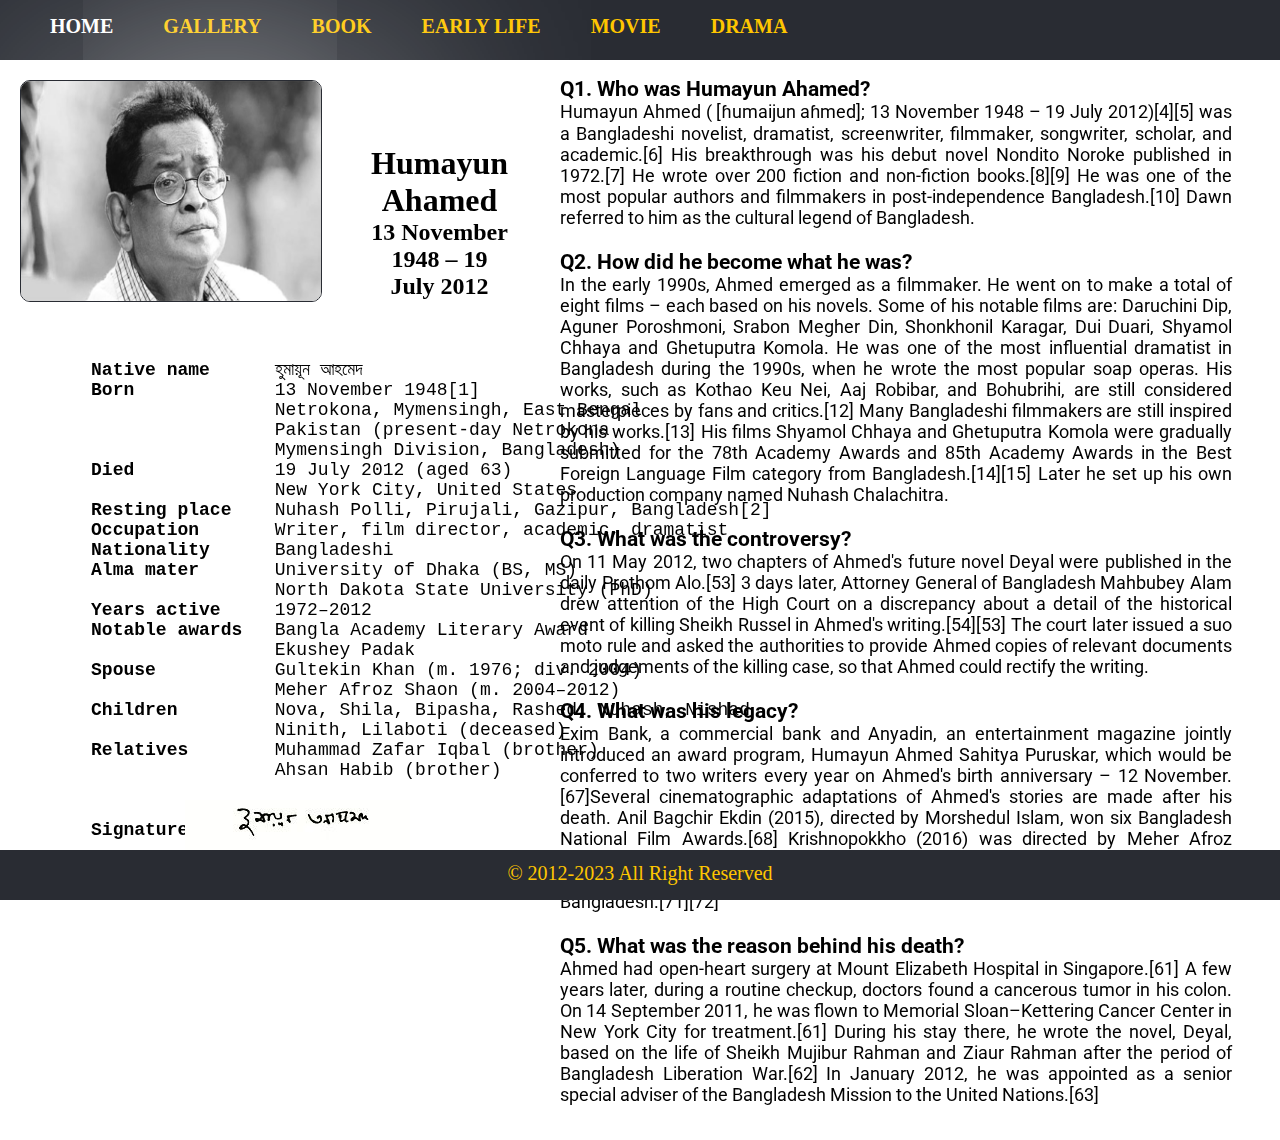
<file: index.html>
<!DOCTYPE html>
<html lang="en">
<head>
    <meta charset="UTF-8">
    <meta name="viewport" content="width=device-width, initial-scale=1.0">
    <title>Humayun Ahamed</title>
    <link rel="stylesheet" href="style.css">
    <style>
        @import url('https://fonts.googleapis.com/css2?family=Inter&family=Noto+Serif:wght@600&family=Roboto&display=swap');
        @import url('https://fonts.googleapis.com/css2?family=Heebo&family=Inter&family=Noto+Serif:wght@600&family=Roboto&display=swap');
    </style>
</head>
<body style="position: fixed;">
    

    <div class="nav">
        <div class="nav-left">
            <ul><li><a  class="active" href="/index.html">HOME</a></li></ul>
            <ul><li><a href="/gallery.html">GALLERY</a></li></ul>
            <ul><li><a href="/book.html">BOOK</a></li></ul>
            <ul><li><a href="/earlylife.html">EARLY LIFE</a></li></ul>
            <ul><li><a href="/movie.html">MOVIE</a></li></ul>
            <ul><li><a href="/drama.html">DRAMA</a></li></ul>
        </div>
    </div>
<!-- main body section -->
    <div class="main-body">
        <div class="left-section">
            <div class="top-section">
                <div class="image-class">
                    <img class="h-img" src="/img/Humayun-Ahmed.png" alt="" srcset="">
                </div>
                <div class="h-name">
                    <h1>Humayun Ahamed</h1>
                    <h2>13 November 1948 – 19 July 2012</h2>
                </div>
            </div>


            <div class="h-details">
                <pre>
                    <b>Native name</b>	     হুমায়ূন আহমেদ
                    <b>Born</b>	     13 November 1948[1]
                                     Netrokona, Mymensingh, East Bengal
                                     Pakistan (present-day Netrokona
                                     Mymensingh Division, Bangladesh)
                    <b>Died</b>	     19 July 2012 (aged 63)
                                     New York City, United States
                    <b>Resting place</b>    Nuhash Polli, Pirujali, Gazipur, Bangladesh[2]
                    <b>Occupation</b> 	     Writer, film director, academic, dramatist
                    <b>Nationality</b>      Bangladeshi
                    <b>Alma mater</b> 	     University of Dhaka (BS, MS)
                                     North Dakota State University (PhD)
                    <b>Years active</b>     1972–2012
                    <b>Notable awards</b>   Bangla Academy Literary Award
                                     Ekushey Padak
                    <b>Spouse</b>           Gultekin Khan (m. 1976; div. 2004)​
                                     Meher Afroz Shaon (m. 2004⁠–⁠2012)​​           
                    <b>Children</b>         Nova, Shila, Bipasha, Rashed, Nuhash, Nishad
                                     Ninith, Lilaboti (deceased)
                    <b>Relatives</b>        Muhammad Zafar Iqbal (brother)
                                     Ahsan Habib (brother)
                                     <br>
                    <b>Signature</b>
                </pre>
                <img src="/img/Signature_Humayun_Ahmed.jpg" alt="" srcset="">
            </div>
        </div>
        <div class="right-section">
            <div class="h-description">
                <h3>Q1. Who was Humayun Ahamed?</h3>
                <p>Humayun Ahmed ( [ɦumaijun aɦmed]; 13 November 1948 – 19 July 2012)[4][5] was a Bangladeshi novelist, dramatist, screenwriter, filmmaker, songwriter, scholar, and academic.[6] His breakthrough was his debut novel Nondito Noroke published in 1972.[7] He wrote over 200 fiction and non-fiction books.[8][9] He was one of the most popular authors and filmmakers in post-independence Bangladesh.[10] Dawn referred to him as the cultural legend of Bangladesh.</p>
                <br>
                <h3>Q2. How did he become what he was?</h3>
                <p>In the early 1990s, Ahmed emerged as a filmmaker. He went on to make a total of eight films – each based on his novels. Some of his notable films are: Daruchini Dip, Aguner Poroshmoni, Srabon Megher Din, Shonkhonil Karagar, Dui Duari, Shyamol Chhaya and Ghetuputra Komola. He was one of the most influential dramatist in Bangladesh during the 1990s, when he wrote the most popular soap operas. His works, such as Kothao Keu Nei, Aaj Robibar, and Bohubrihi, are still considered masterpieces by fans and critics.[12] Many Bangladeshi filmmakers are still inspired by his works.[13] His films Shyamol Chhaya and Ghetuputra Komola were gradually submitted for the 78th Academy Awards and 85th Academy Awards in the Best Foreign Language Film category from Bangladesh.[14][15] Later he set up his own production company named Nuhash Chalachitra.</p>
                <br>
                <h3>Q3. What was the controversy?</h3>
                <p>On 11 May 2012, two chapters of Ahmed's future novel Deyal were published in the daily Prothom Alo.[53] 3 days later, Attorney General of Bangladesh Mahbubey Alam drew attention of the High Court on a discrepancy about a detail of the historical event of killing Sheikh Russel in Ahmed's writing.[54][53] The court later issued a suo moto rule and asked the authorities to provide Ahmed copies of relevant documents and judgements of the killing case, so that Ahmed could rectify the writing.</p>
                <br>
                <h3>Q4. What was his legacy?</h3>
                <p>Exim Bank, a commercial bank and Anyadin, an entertainment magazine jointly introduced an award program, Humayun Ahmed Sahitya Puruskar, which would be conferred to two writers every year on Ahmed's birth anniversary – 12 November.[67]Several cinematographic adaptations of Ahmed's stories are made after his death. Anil Bagchir Ekdin (2015), directed by Morshedul Islam, won six Bangladesh National Film Awards.[68] Krishnopokkho (2016) was directed by Meher Afroz Shaon.[69] In October 2016, she announced the production of her next film based on Nokkhotrer Raat.[70] Debi (2018) is produced by a grant from the Government of Bangladesh.[71][72] </p>
                <br>
                <h3>Q5. What was the reason behind his death?</h3>
                <p>Ahmed had open-heart surgery at Mount Elizabeth Hospital in Singapore.[61] A few years later, during a routine checkup, doctors found a cancerous tumor in his colon. On 14 September 2011, he was flown to Memorial Sloan–Kettering Cancer Center in New York City for treatment.[61] During his stay there, he wrote the novel, Deyal, based on the life of Sheikh Mujibur Rahman and Ziaur Rahman after the period of Bangladesh Liberation War.[62] In January 2012, he was appointed as a senior special adviser of the Bangladesh Mission to the United Nations.[63]</p>

            </div>
        </div>
    </div>




    <footer>
        <p id="footer">&copy 2012-2023 All Right Reserved</p>
    </footer>


</body>
</html>
</file>
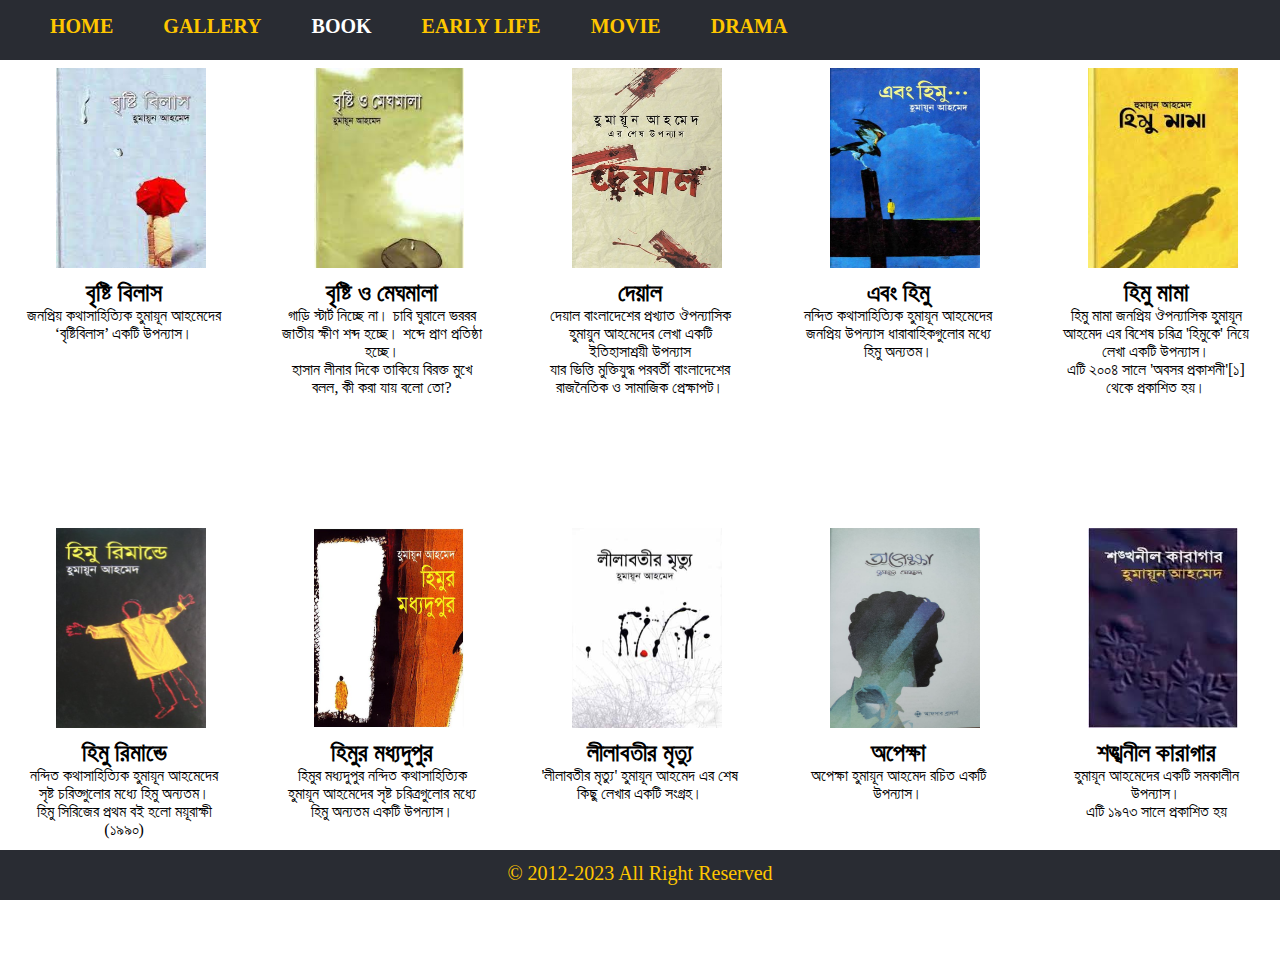
<file: book.html>
<!DOCTYPE html>
<html lang="en">
<head>
    <meta charset="UTF-8">
    <meta name="viewport" content="width=device-width, initial-scale=1.0">
    <title>Humayun Ahamed</title>
    <link rel="stylesheet" href="style.css">
    <link rel="stylesheet" href="/css/book.css">
    <style>
        @import url('https://fonts.googleapis.com/css2?family=Inter&family=Noto+Serif:wght@600&family=Roboto&display=swap');
    </style>
</head>
<body>
    

    <div class="nav">
        <div class="nav-left">
            <ul><li><a href="/index.html">HOME</a></li></ul>
            <ul><li><a href="/gallery.html">GALLERY</a></li></ul>
            <ul><li><a class="active" href="/book.html">BOOK</a></li></ul>
            <ul><li><a href="/earlylife.html">EARLY LIFE</a></li></ul>
            <ul><li><a href="/movie.html">MOVIE</a></li></ul>
            <ul><li><a href="/drama.html">DRAMA</a></li></ul>
        </div>
    </div>



    <div class="book_container">
        <div class="book_1">
            <img src="/img/book/brishti_bilash.jpeg" alt="" srcset="">
            <h2>বৃষ্টি বিলাস</h2>
            <p>জনপ্রিয় কথাসাহিত্যিক হুমায়ূন আহমেদের ‘বৃষ্টিবিলাস’ একটি উপন্যাস। </p>
        </div>
        <div class="book_2">
            <img src="/img/book/brishti_o_meghmala.jpeg" alt="" srcset="">
            <h2>বৃষ্টি ও মেঘমালা</h2>
            <p>গাড়ি স্টার্ট নিচ্ছে না। চাবি ঘুরালে ভররর জাতীয় ক্ষীণ শব্দ হচ্ছে। শব্দে প্রাণ প্রতিষ্ঠা হচ্ছে। </p>
            <p>হাসান লীনার দিকে তাকিয়ে বিরক্ত মুখে বলল, কী করা যায় বলাে তাে?</p>
        </div>
        <div class="book_3">
            <img src="/img/book/deyal.jpeg" alt="" srcset="">
            <h2>দেয়াল</h2>
            <p>দেয়াল বাংলাদেশের প্রখ্যাত ঔপন্যাসিক হুমায়ুন আহমেদের লেখা একটি ইতিহাসাশ্রয়ী উপন্যাস </p>
            <p>যার ভিত্তি মুক্তিযুদ্ধ পরবর্তী বাংলাদেশের রাজনৈতিক ও সামাজিক প্রেক্ষাপট।</p>
        </div>
        <div class="book_4">
            <img src="/img/book/ebong_himu.jpg" alt="" srcset="">
            <h2>এবং হিমু</h2>
            <p>নন্দিত কথাসাহিত্যিক হুমায়ূন আহমেদের জনপ্রিয় উপন্যাস ধারাবাহিকগুলোর মধ্যে হিমু অন্যতম।</p>
        </div>
        <div class="book_5">
            <img src="/img/book/himu_mama.jpeg" alt="" srcset="">
            <h2>হিমু মামা</h2>
            <p>হিমু মামা জনপ্রিয় ঔপন্যাসিক হুমায়ূন আহমেদ এর বিশেষ চরিত্র 'হিমুকে' নিয়ে লেখা একটি উপন্যাস। </p>
            <p>এটি ২০০৪ সালে 'অবসর প্রকাশনী'[১] থেকে প্রকাশিত হয়। </p>
        </div>
        <div class="book_6">
            <img src="/img/book/himu_rimande.jpg" alt="" srcset="">
            <h2>হিমু রিমান্ডে</h2>
            <p>নন্দিত কথাসাহিত্যিক হুমায়ূন আহমেদের সৃষ্ট চরিত্গুলোর মধ্যে হিমু অন্যতম।</p>
            <p>হিমু সিরিজের প্রথম বই হলো ময়ূরাক্ষী (১৯৯০)</p>
        </div>
        <div class="book_7">
            <img src="/img/book/himur_moddodupur.jpg" alt="" srcset="">
            <h2>হিমুর মধ্যদুপুর</h2>
            <p>হিমুর মধ্যদুপুর নন্দিত কথাসাহিত্যিক হুমায়ূন আহমেদের সৃষ্ট চরিত্রগুলোর মধ্যে হিমু অন্যতম একটি উপন্যাস।</p>
        </div>
        <div class="book_8">
            <img src="/img/book/lilabotir_mirtu.jpg" alt="" srcset="">
            <h2>লীলাবতীর মৃত্যু</h2>
            <p>'লীলাবতীর মৃত্যু' হুমায়ূন আহমেদ এর শেষ কিছু লেখার একটি সংগ্রহ। </p>
        </div>
        <div class="book_9">
            <img src="/img/book/opekkha.jpg" alt="">
            <h2>অপেক্ষা</h2>
            <p>অপেক্ষা হুমায়ূন আহমেদ রচিত একটি উপন্যাস। </p>
        </div>
        <div class="book_10">
            <img src="/img/book/sonkhonil_karagar.jpeg" alt="" srcset="">
            <h2>শঙ্খনীল কারাগার</h2>
            <p>হুমায়ূন আহমেদের একটি সমকালীন উপন্যাস।</p>
            <p>এটি ১৯৭৩ সালে প্রকাশিত হয়</p>
        </div>
    </div>





    <footer>
        <p id="footer">&copy 2012-2023 All Right Reserved</p>
    </footer>


</body>
</html>
</file>
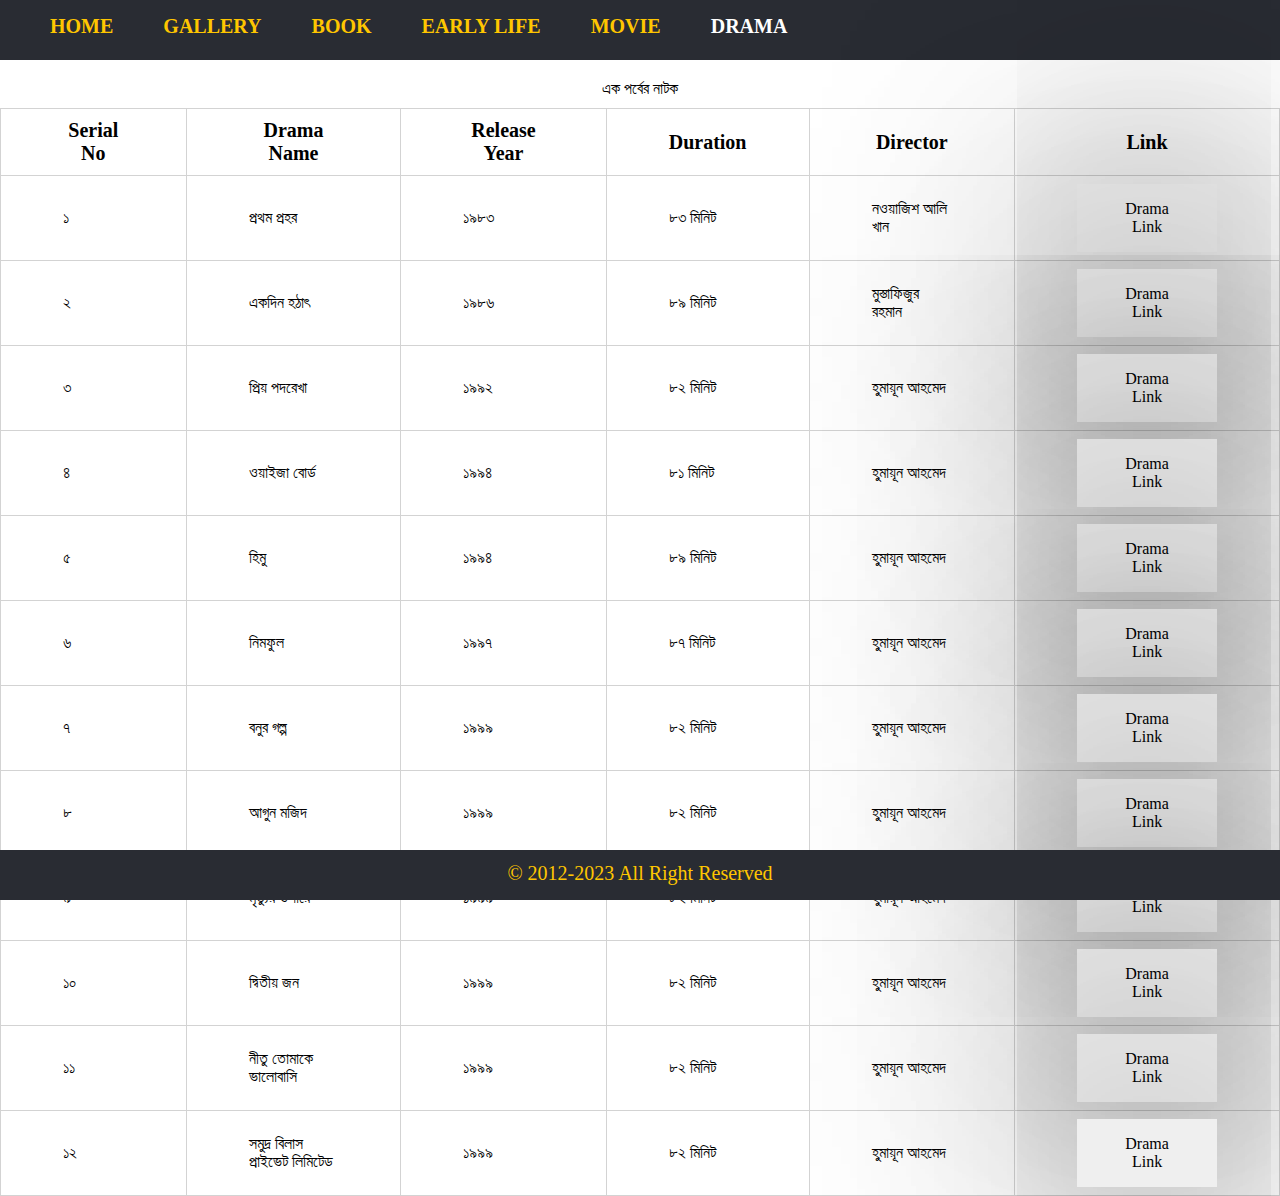
<file: drama.html>
<!DOCTYPE html>
<html lang="en">
<head>
    <meta charset="UTF-8">
    <meta name="viewport" content="width=device-width, initial-scale=1.0">
    <title>Humayun Ahamed</title>
    <link rel="stylesheet" href="style.css">
    <link rel="stylesheet" href="/css/drama.css">
    <style>
        @import url('https://fonts.googleapis.com/css2?family=Inter&family=Noto+Serif:wght@600&family=Roboto&display=swap');
    </style>
</head>
<body>
    

    <div class="nav">
        <div class="nav-left">
            <ul><li><a href="/index.html">HOME</a></li></ul>
            <ul><li><a href="/gallery.html">GALLERY</a></li></ul>
            <ul><li><a href="/book.html">BOOK</a></li></ul>
            <ul><li><a href="/earlylife.html">EARLY LIFE</a></li></ul>
            <ul><li><a href="/movie.html">MOVIE</a></li></ul>
            <ul><li><a class="active" href="/drama.html">DRAMA</a></li></ul>
        </div>
    </div>

    <div class="table">
        
        <table class="my_first_table">
            <caption class="first_caption">এক পর্বের নাটক</caption>
            <tr>
                <th>Serial No</th>
                <th>Drama Name</th>
                <th>Release Year</th>
                <th>Duration</th>
                <th>Director</th>
                <th>Link</th>
            </tr>
            <tr>
                <td>১</td>
                <td>প্রথম প্রহর</td>
                <td>১৯৮৩</td>
                <td>৮৩ মিনিট</td>
                <td>নওয়াজিশ আলি খান</td>
                <td><button>Drama Link</button></td>
            </tr>
            <tr>
                <td>২</td>
                <td>একদিন হঠাৎ</td>
                <td>১৯৮৬</td>
                <td>৮৯ মিনিট</td>
                <td>মুস্তাফিজুর রহমান</td>
                <td><button>Drama Link</button></td>
            </tr>
            <tr>
                <td>৩</td>
                <td>প্রিয় পদরেখা</td>
                <td>১৯৯২</td>
                <td>৮২ মিনিট</td>
                <td>হুমায়ূন আহমেদ</td>
                <td><button>Drama Link</button></td>
            </tr>
            <tr>
                <td>৪</td>
                <td>ওয়াইজা বোর্ড</td>
                <td>১৯৯৪</td>
                <td>৮১ মিনিট</td>
                <td>হুমায়ূন আহমেদ</td>
                <td><button>Drama Link</button></td>
            </tr>
            <tr>
                <td>৫</td>
                <td>হিমু</td>
                <td>১৯৯৪</td>
                <td>৮৯ মিনিট</td>
                <td>হুমায়ূন আহমেদ</td>
                <td><button>Drama Link</button></td>
            </tr>
            <tr>
                <td>৬</td>
                <td>নিমফুল</td>
                <td>১৯৯৭</td>
                <td>৮৭ মিনিট</td>
                <td>হুমায়ূন আহমেদ</td>
                <td><button>Drama Link</button></td>
            </tr>
            <tr>
                <td>৭</td>
                <td>বনুর গল্প</td>
                <td>১৯৯৯</td>
                <td>৮২ মিনিট</td>
                <td>হুমায়ূন আহমেদ</td>
                <td><button>Drama Link</button></td>
            </tr>
            <tr>
                <td>৮</td>
                <td>আগুন মজিদ</td>
                <td>১৯৯৯</td>
                <td>৮২ মিনিট</td>
                <td>হুমায়ূন আহমেদ</td>
                <td><button>Drama Link</button></td>
            </tr>
            <tr>
                <td>৯</td>
                <td>মৃত্যুর ওপারে</td>
                <td>১৯৯৯</td>
                <td>৮২ মিনিট</td>
                <td>হুমায়ূন আহমেদ</td>
                <td><button>Drama Link</button></td>
            </tr>
            <tr>
                <td>১০</td>
                <td>দ্বিতীয় জন</td>
                <td>১৯৯৯</td>
                <td>৮২ মিনিট</td>
                <td>হুমায়ূন আহমেদ</td>
                <td><button>Drama Link</button></td>
            </tr>
            <tr>
                <td>১১</td>
                <td>নীতু তোমাকে ভালোবাসি	</td>
                <td>১৯৯৯</td>
                <td>৮২ মিনিট</td>
                <td>হুমায়ূন আহমেদ</td>
                <td><button>Drama Link</button></td>
            </tr>
            <tr>
                <td>১২</td>
                <td>সমুদ্র বিলাস প্রাইভেট লিমিটেড</td>
                <td>১৯৯৯</td>
                <td>৮২ মিনিট</td>
                <td>হুমায়ূন আহমেদ</td>
                <td><button>Drama Link</button></td>
            </tr>
            
        </table>


    </div>



    <footer>
        <p id="footer">&copy 2012-2023 All Right Reserved</p>
    </footer>


</body>
</html>
</file>
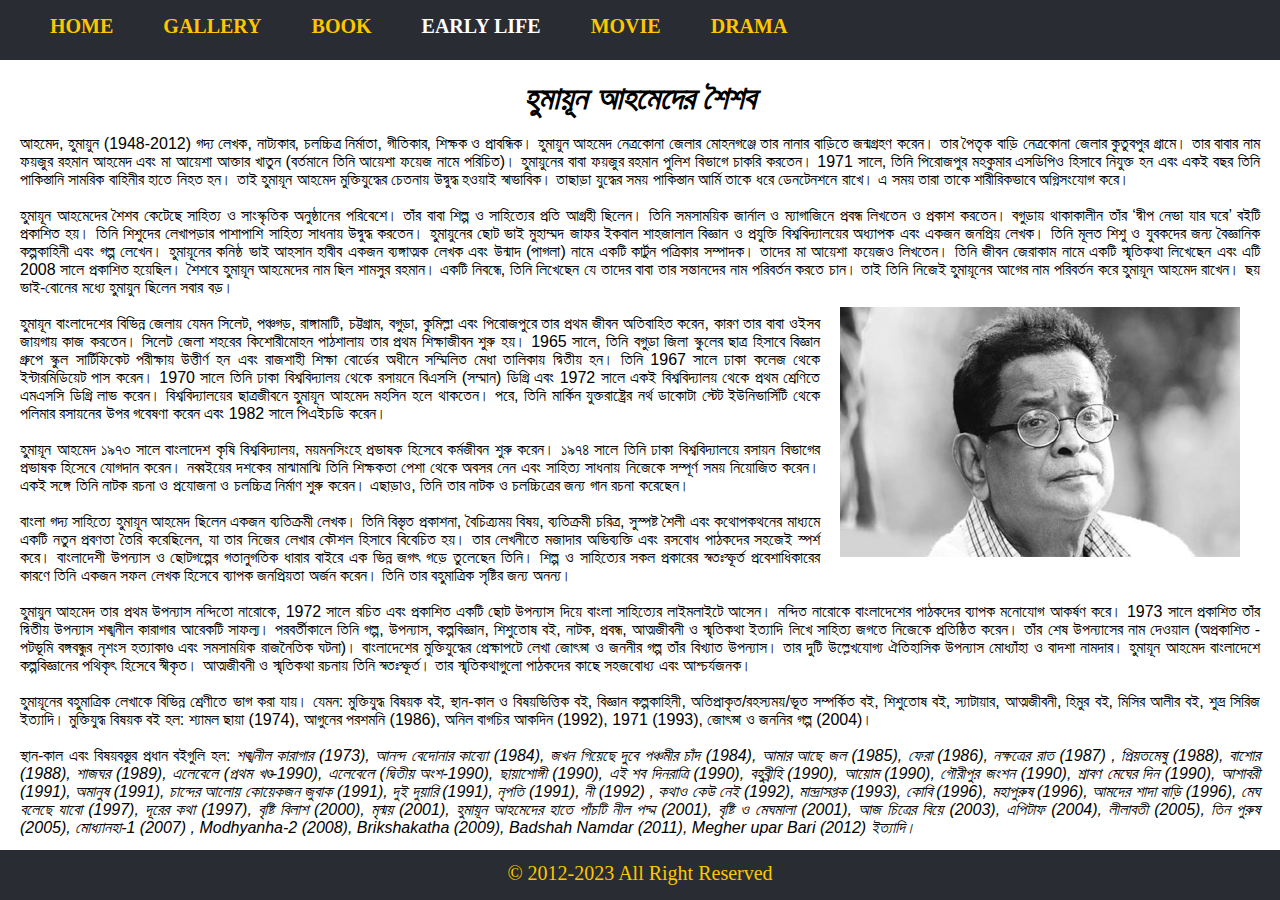
<file: earlylife.html>
<!DOCTYPE html>
<html lang="en">
<head>
    <meta charset="UTF-8">
    <meta name="viewport" content="width=device-width, initial-scale=1.0">
    <title>Humayun Ahamed</title>
    <link rel="stylesheet" href="style.css">
    <link rel="stylesheet" href="/css/earlylife.css">
    <style>
        @import url('https://fonts.googleapis.com/css2?family=Inter&family=Noto+Serif:wght@600&family=Roboto&display=swap');
    </style>
</head>
<body>
    

    <div class="nav">
        <div class="nav-left">
            <ul><li><a href="/index.html">HOME</a></li></ul>
            <ul><li><a href="/gallery.html">GALLERY</a></li></ul>
            <ul><li><a href="/book.html">BOOK</a></li></ul>
            <ul><li><a class="active" href="/earlylife.html">EARLY LIFE</a></li></ul>
            <ul><li><a href="/movie.html">MOVIE</a></li></ul>
            <ul><li><a href="/drama.html">DRAMA</a></li></ul>
        </div>
    </div>

    <div class="h-text">
        <h1 class="heading">হুমায়ূন আহমেদের শৈশব</h1><br>
        <p>
            আহমেদ, হুমায়ুন (1948-2012) গদ্য লেখক, নাট্যকার, চলচ্চিত্র নির্মাতা, গীতিকার, শিক্ষক ও প্রাবন্ধিক। হুমায়ুন আহমেদ নেত্রকোনা জেলার মোহনগঞ্জে তার নানার বাড়িতে জন্মগ্রহণ করেন। তার পৈতৃক বাড়ি নেত্রকোনা জেলার কুতুবপুর গ্রামে। তার বাবার নাম ফয়জুর রহমান আহমেদ এবং মা আয়েশা আক্তার খাতুন (বর্তমানে তিনি আয়েশা ফয়েজ নামে পরিচিত)। হুমায়ুনের বাবা ফয়জুর রহমান পুলিশ বিভাগে চাকরি করতেন। 1971 সালে, তিনি পিরোজপুর মহকুমার এসডিপিও হিসাবে নিযুক্ত হন এবং একই বছর তিনি পাকিস্তানি সামরিক বাহিনীর হাতে নিহত হন। তাই হুমায়ূন আহমেদ মুক্তিযুদ্ধের চেতনায় উদ্বুদ্ধ হওয়াই স্বাভাবিক। তাছাড়া যুদ্ধের সময় পাকিস্তান আর্মি তাকে ধরে ডেনটেনশনে রাখে। এ সময় তারা তাকে শারীরিকভাবে অগ্নিসংযোগ করে।
        </p>
        <br>
        <p>
            হুমায়ূন আহমেদের শৈশব কেটেছে সাহিত্য ও সাংস্কৃতিক অনুষ্ঠানের পরিবেশে। তাঁর বাবা শিল্প ও সাহিত্যের প্রতি আগ্রহী ছিলেন। তিনি সমসাময়িক জার্নাল ও ম্যাগাজিনে প্রবন্ধ লিখতেন ও প্রকাশ করতেন। বগুড়ায় থাকাকালীন তাঁর ‘দ্বীপ নেভা যার ঘরে’ বইটি প্রকাশিত হয়। তিনি শিশুদের লেখাপড়ার পাশাপাশি সাহিত্য সাধনায় উদ্বুদ্ধ করতেন। হুমায়ুনের ছোট ভাই মুহাম্মদ জাফর ইকবাল শাহজালাল বিজ্ঞান ও প্রযুক্তি বিশ্ববিদ্যালয়ের অধ্যাপক এবং একজন জনপ্রিয় লেখক। তিনি মূলত শিশু ও যুবকদের জন্য বৈজ্ঞানিক কল্পকাহিনী এবং গল্প লেখেন। হুমায়ূনের কনিষ্ঠ ভাই আহসান হাবীব একজন ব্যঙ্গাত্মক লেখক এবং উন্মাদ (পাগলা) নামে একটি কার্টুন পত্রিকার সম্পাদক। তাদের মা আয়েশা ফয়েজও লিখতেন। তিনি জীবন জেরাকাম নামে একটি স্মৃতিকথা লিখেছেন এবং এটি 2008 সালে প্রকাশিত হয়েছিল। শৈশবে হুমায়ূন আহমেদের নাম ছিল শামসুর রহমান। একটি নিবন্ধে, তিনি লিখেছেন যে তাদের বাবা তার সন্তানদের নাম পরিবর্তন করতে চান। তাই তিনি নিজেই হুমায়ূনের আগের নাম পরিবর্তন করে হুমায়ূন আহমেদ রাখেন। ছয় ভাই-বোনের মধ্যে হুমায়ুন ছিলেন সবার বড়।
        </p>
        <img class="h_img" src="/img/Humayun-Ahmed.png" alt="" srcset="">
        <br>
        <p>
            হুমায়ূন বাংলাদেশের বিভিন্ন জেলায় যেমন সিলেট, পঞ্চগড়, রাঙ্গামাটি, চট্টগ্রাম, বগুড়া, কুমিল্লা এবং পিরোজপুরে তার প্রথম জীবন অতিবাহিত করেন, কারণ তার বাবা ওইসব জায়গায় কাজ করতেন। সিলেট জেলা শহরের কিশোরীমোহন পাঠশালায় তার প্রথম শিক্ষাজীবন শুরু হয়। 1965 সালে, তিনি বগুড়া জিলা স্কুলের ছাত্র হিসাবে বিজ্ঞান গ্রুপে স্কুল সার্টিফিকেট পরীক্ষায় উত্তীর্ণ হন এবং রাজশাহী শিক্ষা বোর্ডের অধীনে সম্মিলিত মেধা তালিকায় দ্বিতীয় হন। তিনি 1967 সালে ঢাকা কলেজ থেকে ইন্টারমিডিয়েট পাস করেন। 1970 সালে তিনি ঢাকা বিশ্ববিদ্যালয় থেকে রসায়নে বিএসসি (সম্মান) ডিগ্রি এবং 1972 সালে একই বিশ্ববিদ্যালয় থেকে প্রথম শ্রেণিতে এমএসসি ডিগ্রি লাভ করেন। বিশ্ববিদ্যালয়ের ছাত্রজীবনে হুমায়ূন আহমেদ মহসিন হলে থাকতেন। পরে, তিনি মার্কিন যুক্তরাষ্ট্রের নর্থ ডাকোটা স্টেট ইউনিভার্সিটি থেকে পলিমার রসায়নের উপর গবেষণা করেন এবং 1982 সালে পিএইচডি করেন।
        </p>
        <br>
        <p>
            হুমায়ূন আহমেদ ১৯৭৩ সালে বাংলাদেশ কৃষি বিশ্ববিদ্যালয়, ময়মনসিংহে প্রভাষক হিসেবে কর্মজীবন শুরু করেন। ১৯৭৪ সালে তিনি ঢাকা বিশ্ববিদ্যালয়ে রসায়ন বিভাগের প্রভাষক হিসেবে যোগদান করেন। নব্বইয়ের দশকের মাঝামাঝি তিনি শিক্ষকতা পেশা থেকে অবসর নেন এবং সাহিত্য সাধনায় নিজেকে সম্পূর্ণ সময় নিয়োজিত করেন। একই সঙ্গে তিনি নাটক রচনা ও প্রযোজনা ও চলচ্চিত্র নির্মাণ শুরু করেন। এছাড়াও, তিনি তার নাটক ও চলচ্চিত্রের জন্য গান রচনা করেছেন।
        </p>
        <br>
        <p>
            বাংলা গদ্য সাহিত্যে হুমায়ূন আহমেদ ছিলেন একজন ব্যতিক্রমী লেখক। তিনি বিস্তৃত প্রকাশনা, বৈচিত্র্যময় বিষয়, ব্যতিক্রমী চরিত্র, সুস্পষ্ট শৈলী এবং কথোপকথনের মাধ্যমে একটি নতুন প্রবণতা তৈরি করেছিলেন, যা তার নিজের লেখার কৌশল হিসাবে বিবেচিত হয়। তার লেখনীতে মজাদার অভিব্যক্তি এবং রসবোধ পাঠকদের সহজেই স্পর্শ করে। বাংলাদেশী উপন্যাস ও ছোটগল্পের গতানুগতিক ধারার বাইরে এক ভিন্ন জগৎ গড়ে তুলেছেন তিনি। শিল্প ও সাহিত্যের সকল প্রকারের স্বতঃস্ফূর্ত প্রবেশাধিকারের কারণে তিনি একজন সফল লেখক হিসেবে ব্যাপক জনপ্রিয়তা অর্জন করেন। তিনি তার বহুমাত্রিক সৃষ্টির জন্য অনন্য।
        </p>
        <br>
        <p>
            হুমায়ুন আহমেদ তার প্রথম উপন্যাস নন্দিতো নারোকে, 1972 সালে রচিত এবং প্রকাশিত একটি ছোট উপন্যাস দিয়ে বাংলা সাহিত্যের লাইমলাইটে আসেন। নন্দিত নারোকে বাংলাদেশের পাঠকদের ব্যাপক মনোযোগ আকর্ষণ করে। 1973 সালে প্রকাশিত তাঁর দ্বিতীয় উপন্যাস শঙ্খনীল কারাগার আরেকটি সাফল্য। পরবর্তীকালে তিনি গল্প, উপন্যাস, কল্পবিজ্ঞান, শিশুতোষ বই, নাটক, প্রবন্ধ, আত্মজীবনী ও স্মৃতিকথা ইত্যাদি লিখে সাহিত্য জগতে নিজেকে প্রতিষ্ঠিত করেন। তাঁর শেষ উপন্যাসের নাম দেওয়াল (অপ্রকাশিত - পটভূমি বঙ্গবন্ধুর নৃশংস হত্যাকাণ্ড এবং সমসাময়িক রাজনৈতিক ঘটনা)। বাংলাদেশের মুক্তিযুদ্ধের প্রেক্ষাপটে লেখা জোৎস্না ও জননীর গল্প তাঁর বিখ্যাত উপন্যাস। তার দুটি উল্লেখযোগ্য ঐতিহাসিক উপন্যাস মোধ্যাঁহা ও বাদশা নামদার। হুমায়ূন আহমেদ বাংলাদেশে কল্পবিজ্ঞানের পথিকৃৎ হিসেবে স্বীকৃত। আত্মজীবনী ও স্মৃতিকথা রচনায় তিনি স্বতঃস্ফূর্ত। তার স্মৃতিকথাগুলো পাঠকদের কাছে সহজবোধ্য এবং আশ্চর্যজনক।
        </p>
        <br>
        <p>
            হুমায়ূনের বহুমাত্রিক লেখাকে বিভিন্ন শ্রেণীতে ভাগ করা যায়। যেমন: মুক্তিযুদ্ধ বিষয়ক বই, স্থান-কাল ও বিষয়ভিত্তিক বই, বিজ্ঞান কল্পকাহিনী, অতিপ্রাকৃত/রহস্যময়/ভূত সম্পর্কিত বই, শিশুতোষ বই, স্যাটায়ার, আত্মজীবনী, হিমুর বই, মিসির আলীর বই, শুভ্র সিরিজ ইত্যাদি। মুক্তিযুদ্ধ বিষয়ক বই হল: শ্যামল ছায়া (1974), আগুনের পরশমনি (1986), অনিল বাগচির আকদিন (1992), 1971 (1993), জোৎস্না ও জননির গল্প (2004)।
        </p>
        <br>
        <p>
            স্থান-কাল এবং বিষয়বস্তুর প্রধান বইগুলি হল: <i>শঙ্খনীল কারাগার (1973), আনন্দ বেদোনার কাব্যো (1984), জখন গিয়েছে দুবে পঞ্চমীর চাঁদ (1984), আমার আছে জল (1985), ফেরা (1986), নক্ষত্রের রাত (1987) , প্রিয়তমেষু (1988), বাশোর (1988), শাজঘর (1989), এলেবেলে (প্রথম খণ্ড-1990), এলেবেলে (দ্বিতীয় অংশ-1990), ছায়াশোঙ্গী (1990), এই শব দিনরাত্রি (1990), বহুব্রীহি (1990), আয়োম (1990), গৌরীপুর জংশন (1990), শ্রাবণ মেঘের দিন (1990), আশাবরী (1991), অমানুষ (1991), চান্দের আলোয় কোয়েকজন জুবাক (1991), দুই দুয়ারি (1991), নৃপতি (1991), নী (1992) , কথাও কেউ নেই (1992), মান্দ্রাসপ্তক (1993), কোবি (1996), মহাপুরুষ (1996), আমদের শাদা বাড়ি (1996), মেঘ বলেছে যাবো (1997), দূরের কথা (1997), বৃষ্টি বিলাশ (2000), মৃন্ময় (2001), হুমায়ূন আহমেদের হাতে পাঁচটি নীল পদ্ম (2001), বৃষ্টি ও মেঘমালা (2001), আজ চিত্রের বিয়ে (2003), এপিটাফ (2004), লীলাবতী (2005), তিন পুরুষ (2005), মোধ্যানহা-1 (2007) , Modhyanha-2 (2008), Brikshakatha (2009), Badshah Namdar (2011), Megher upar Bari (2012) ইত্যাদি।</i>
        </p>
    </div>




    <footer>
        <p id="footer">&copy 2012-2023 All Right Reserved</p>
    </footer>


</body>
</html>
</file>
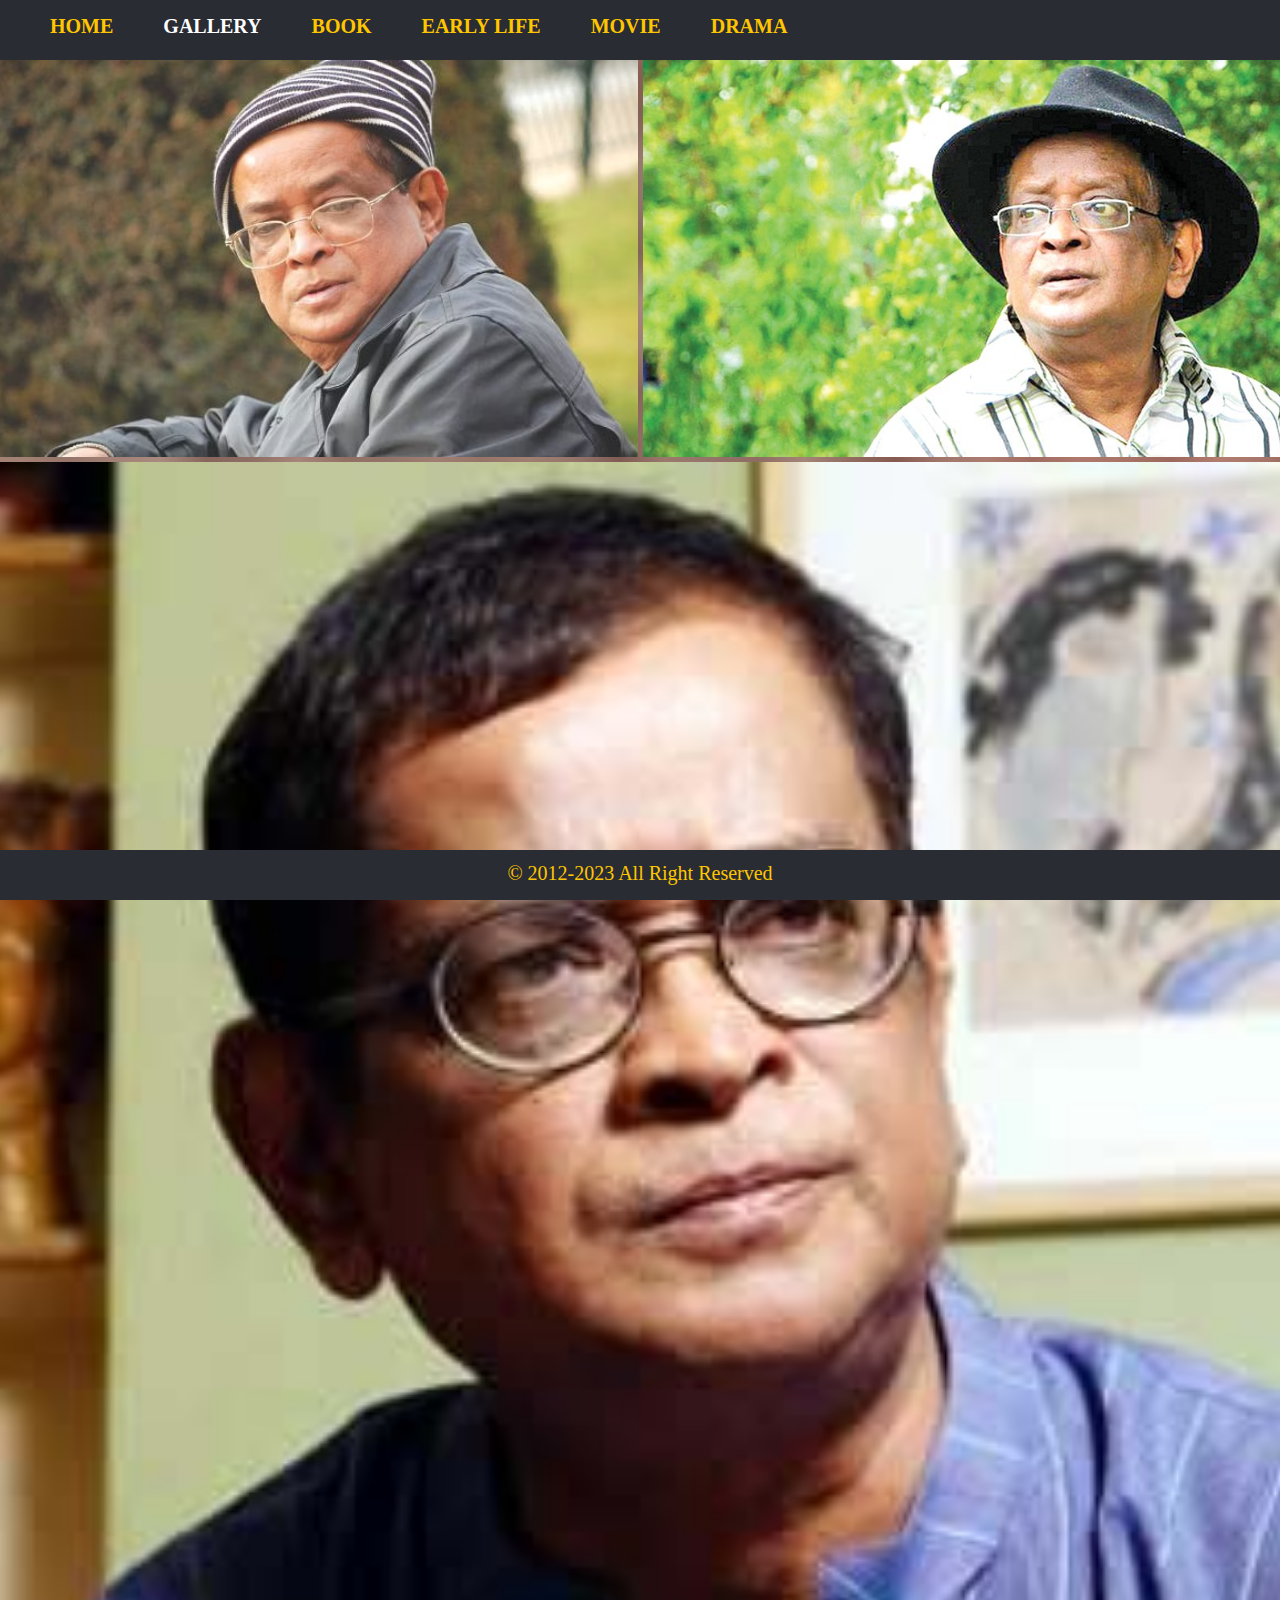
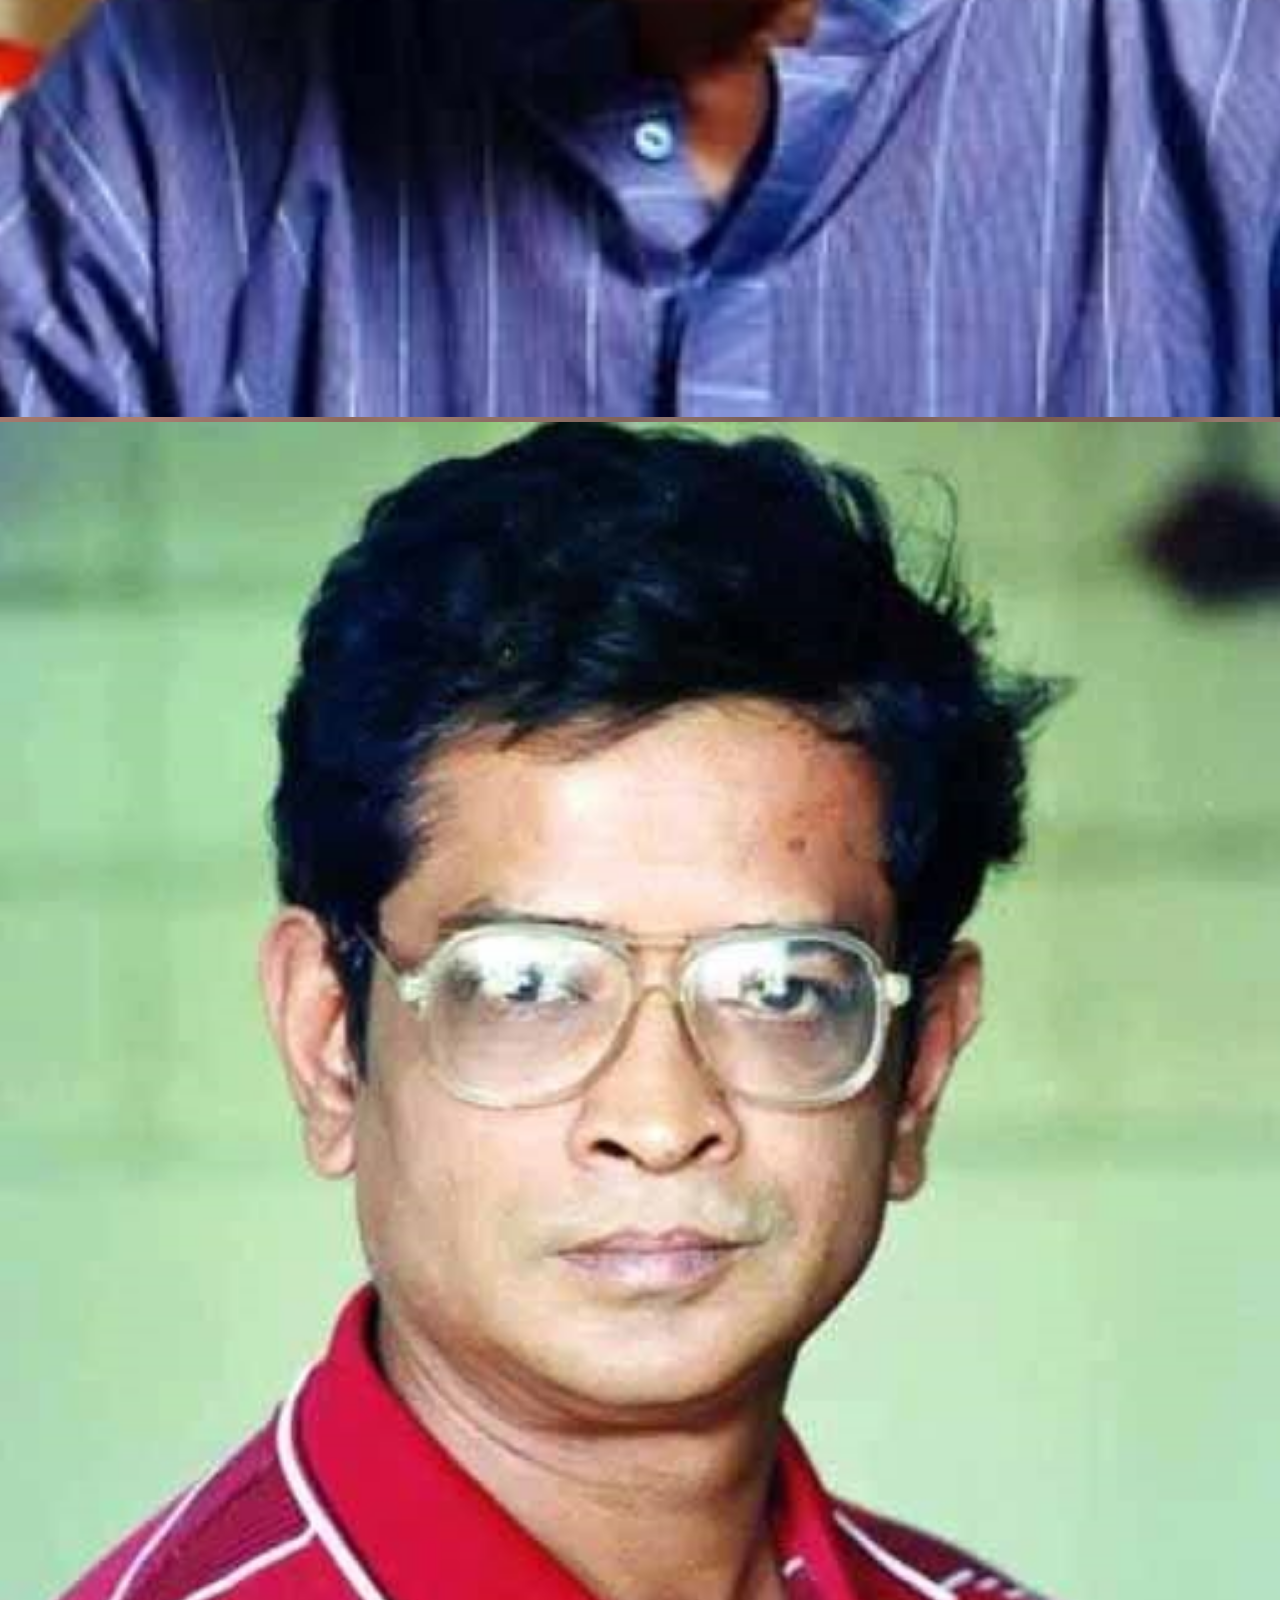
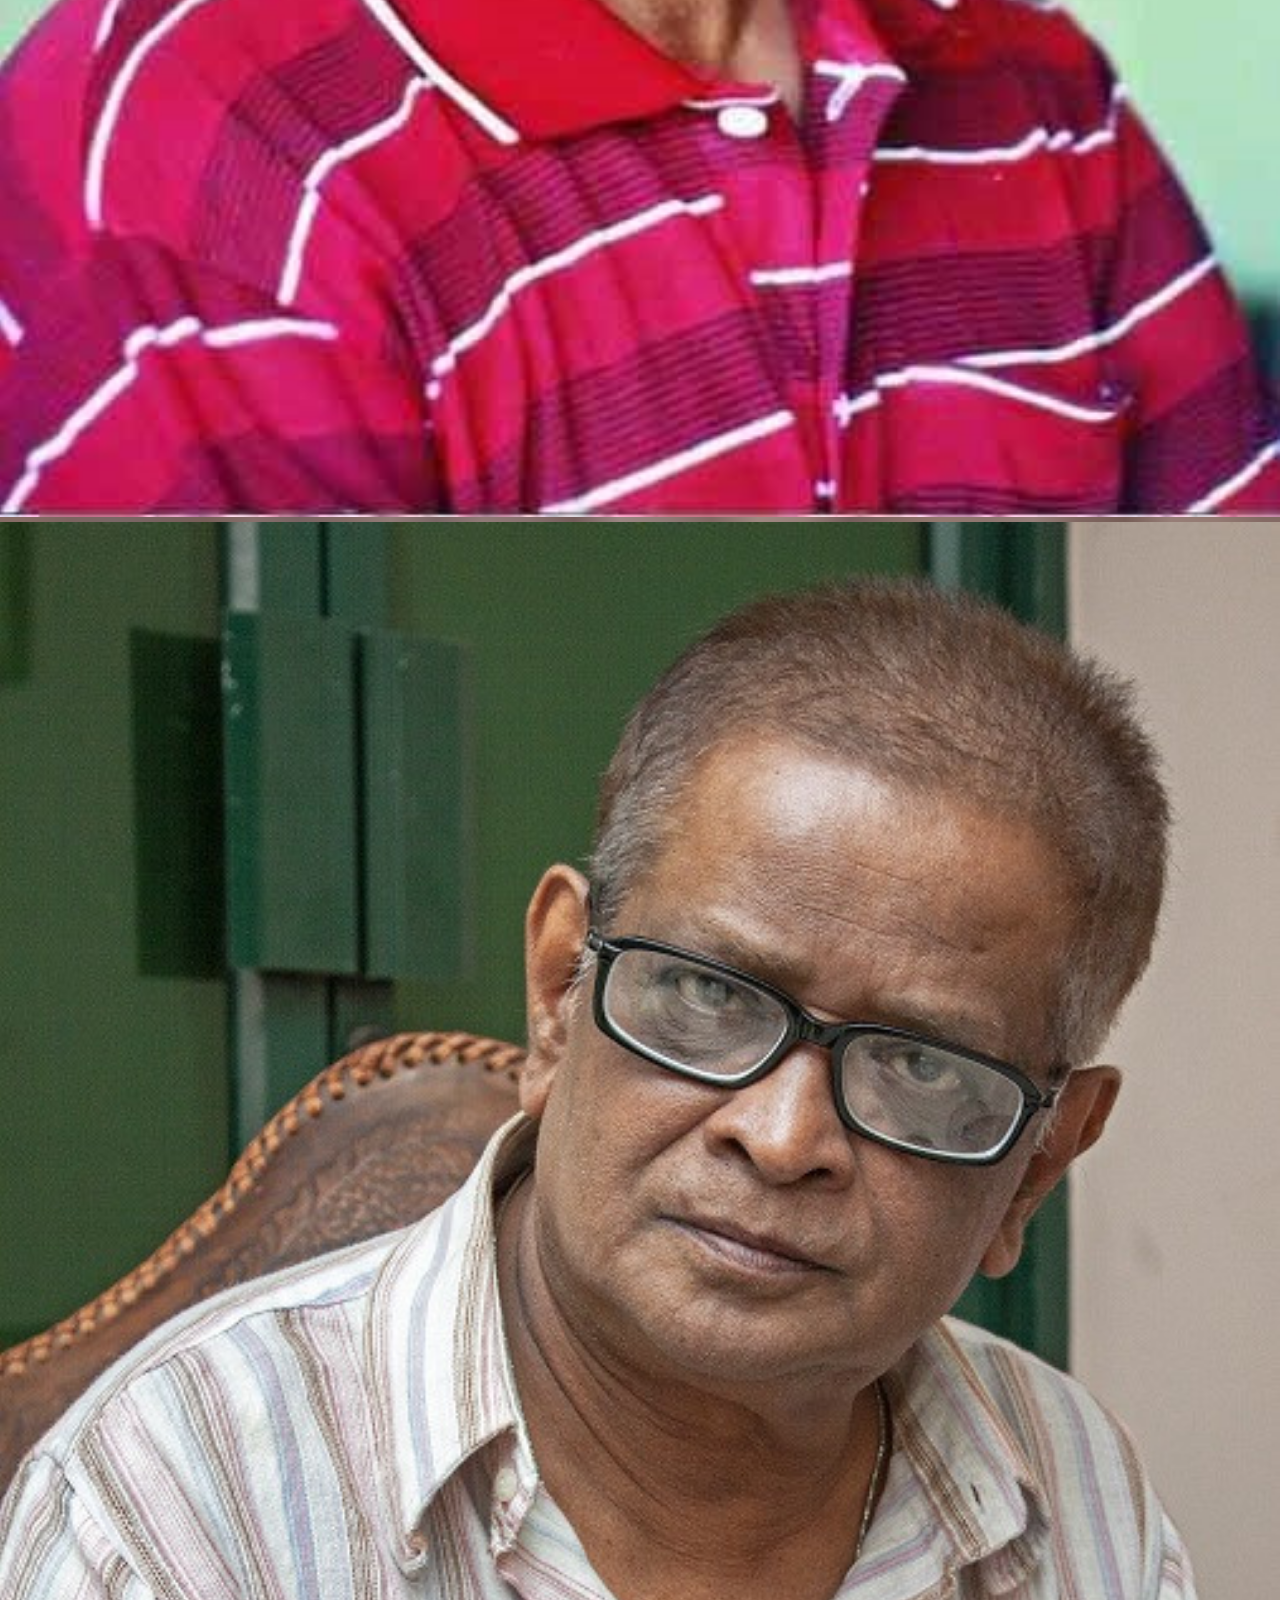
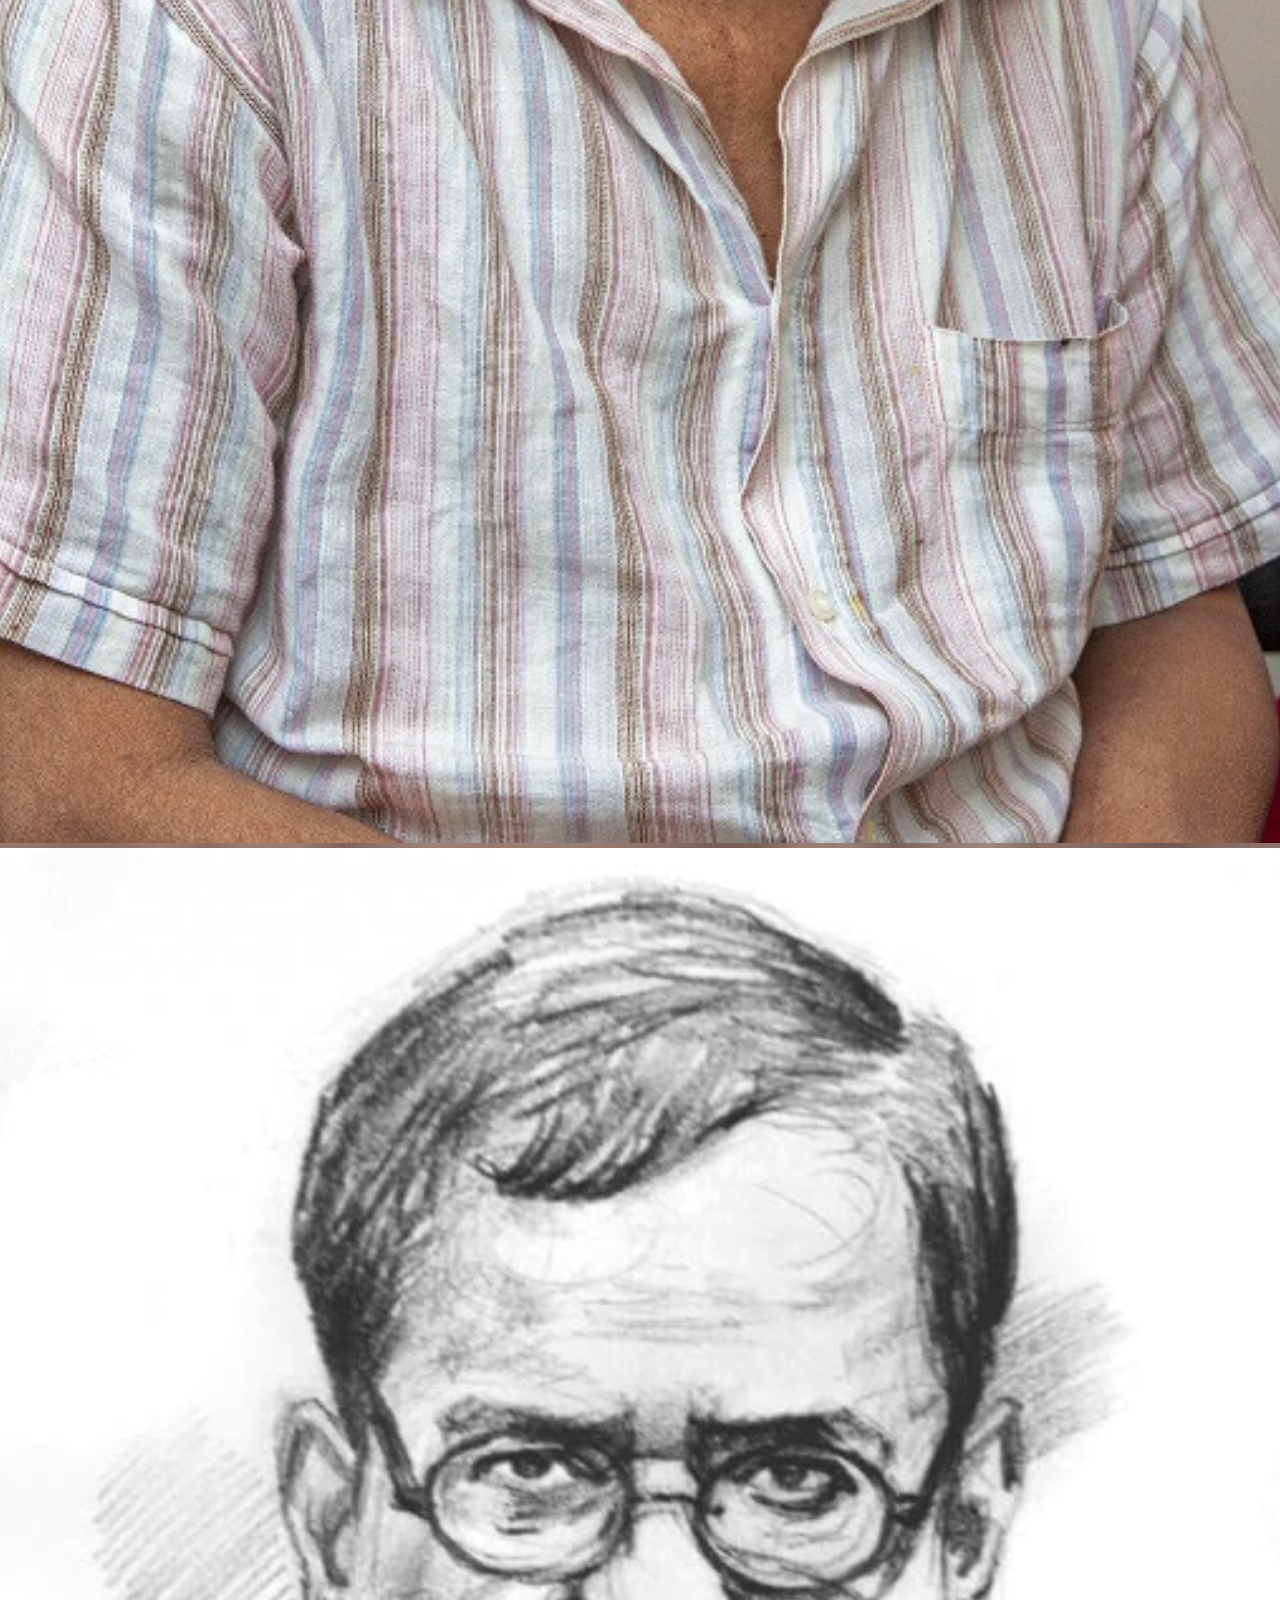
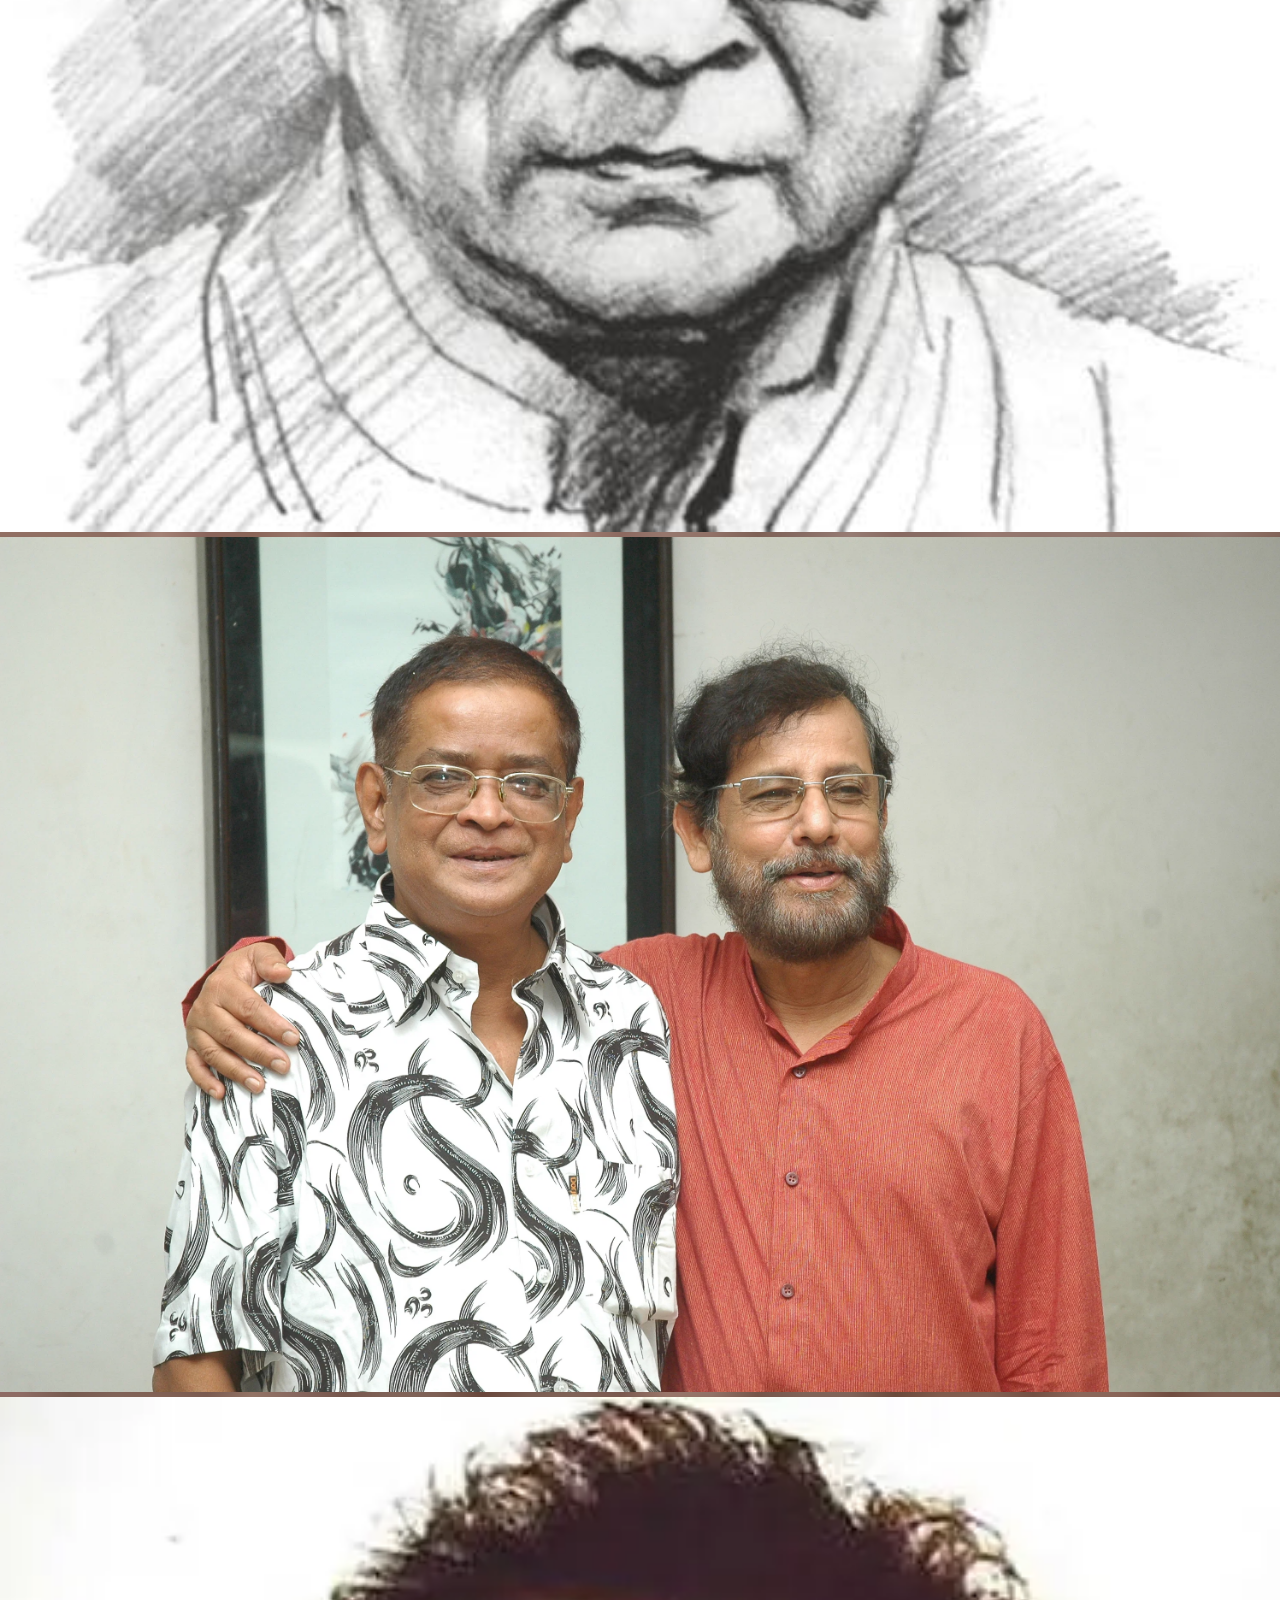
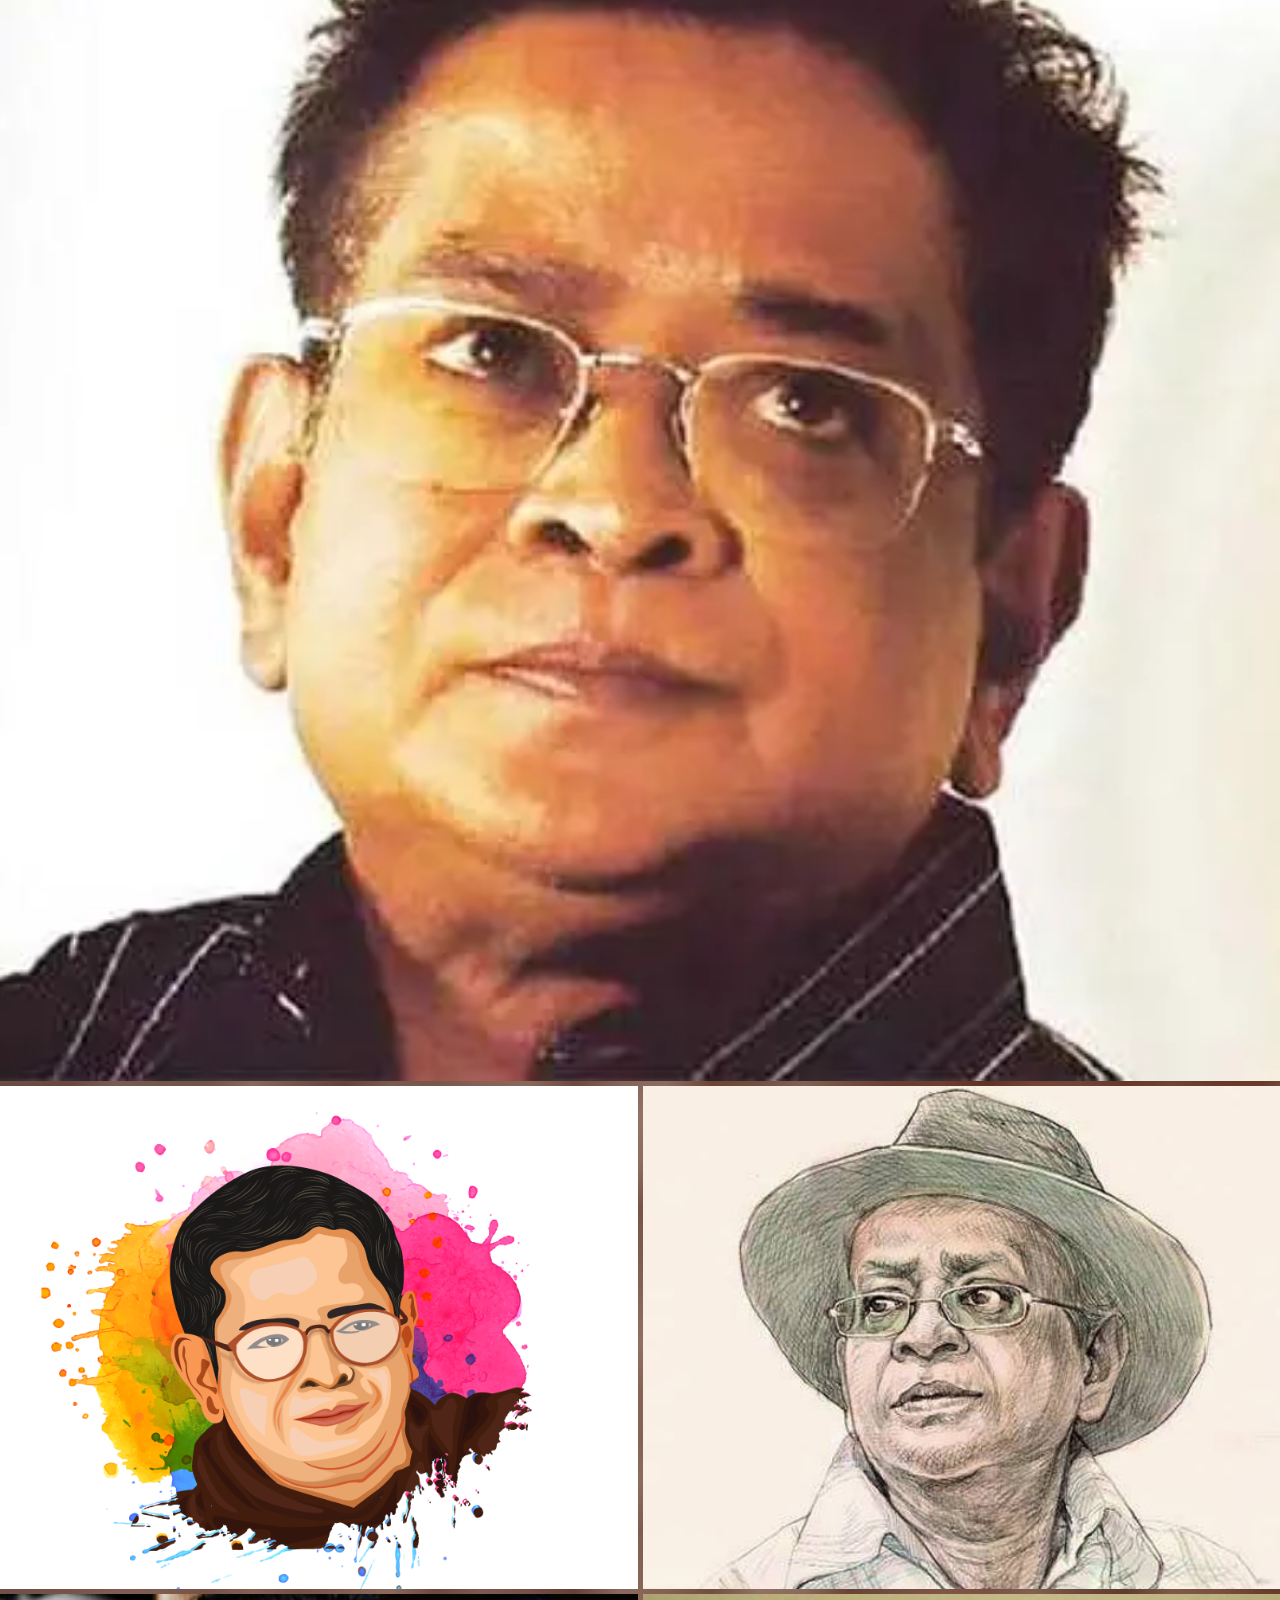
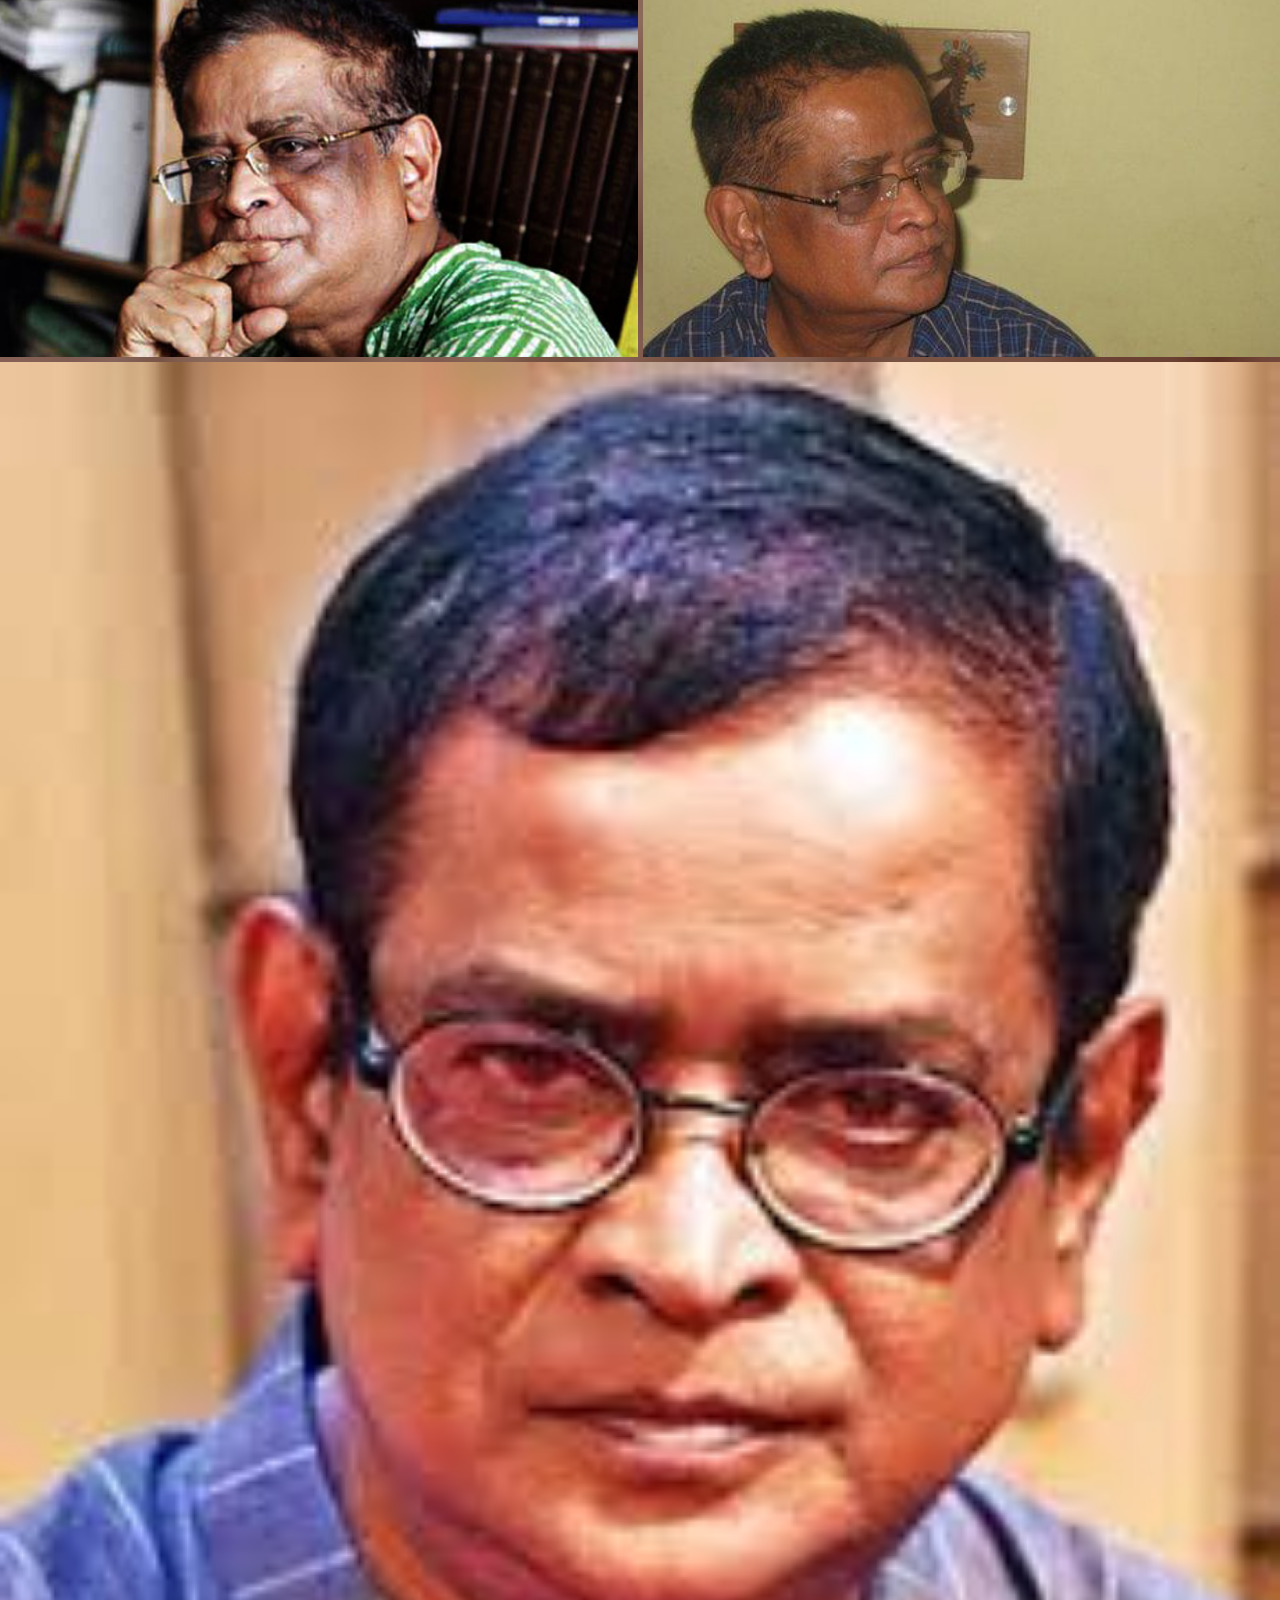
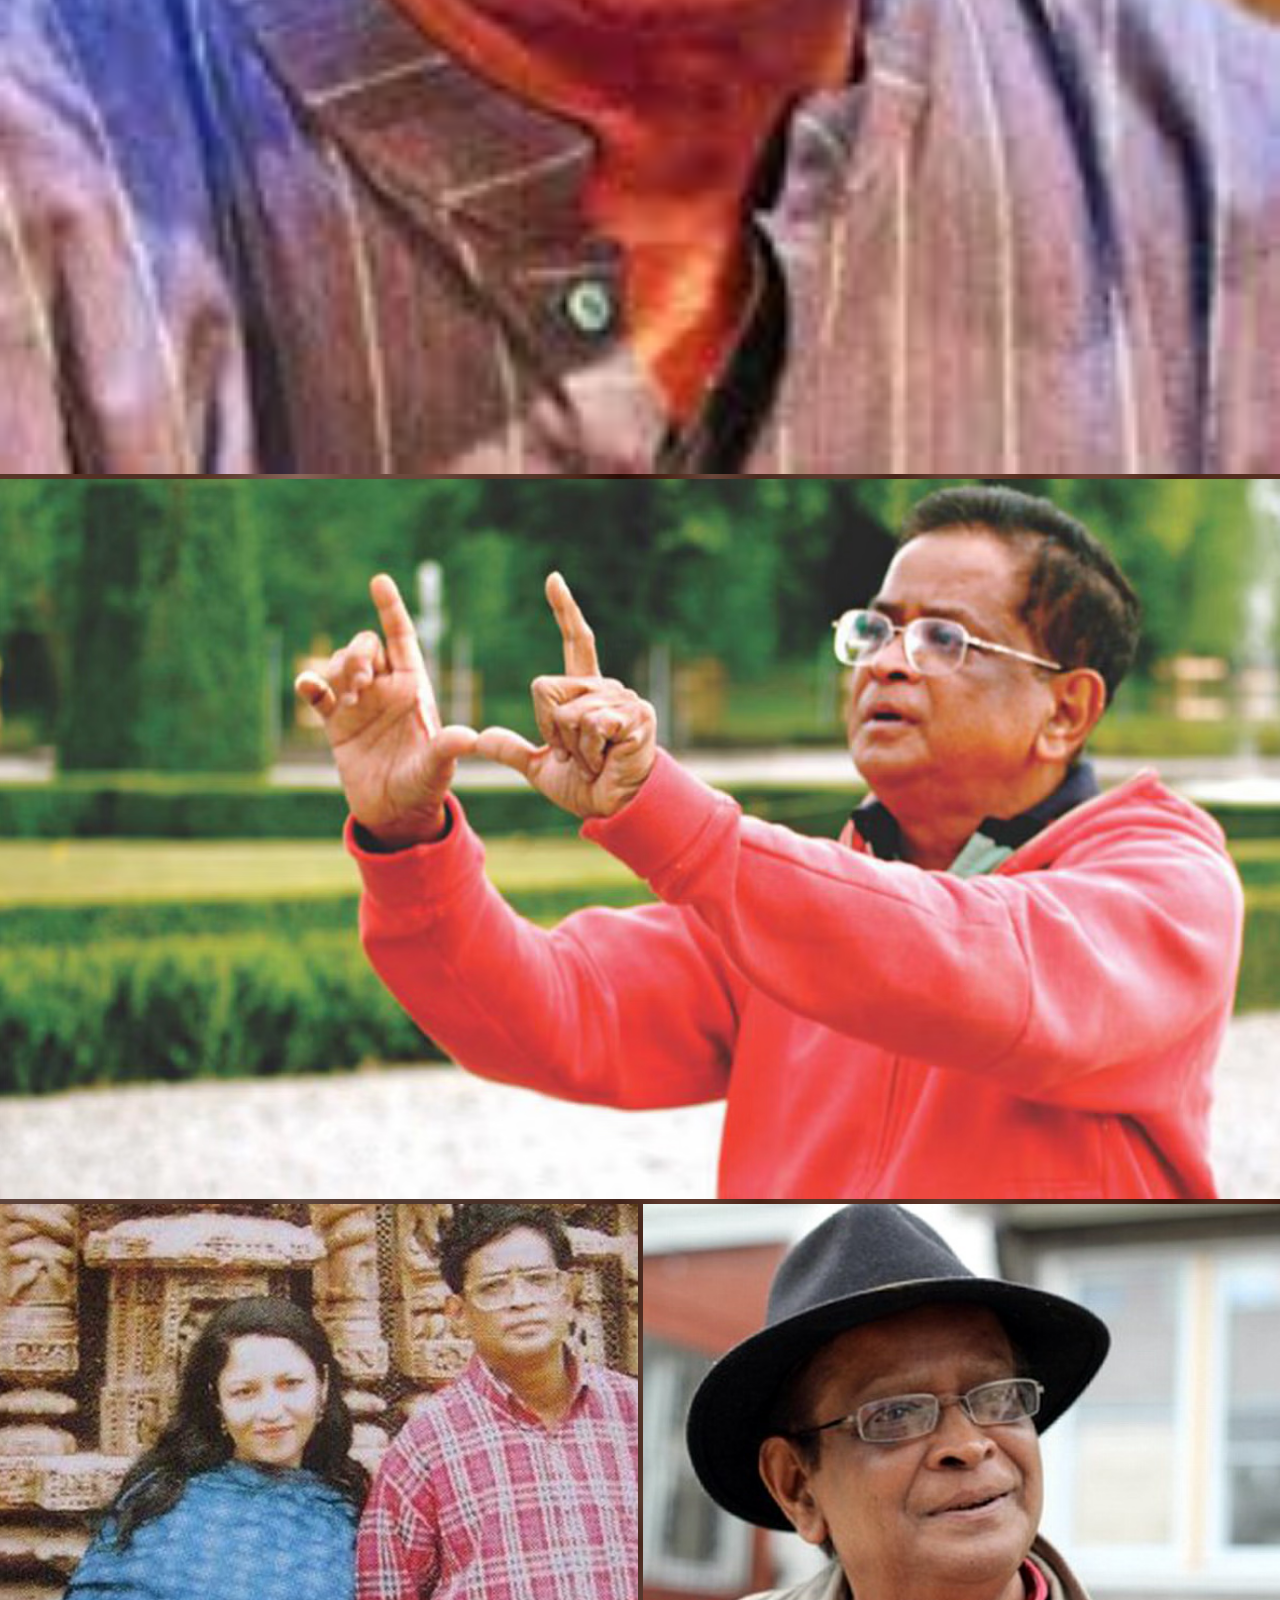
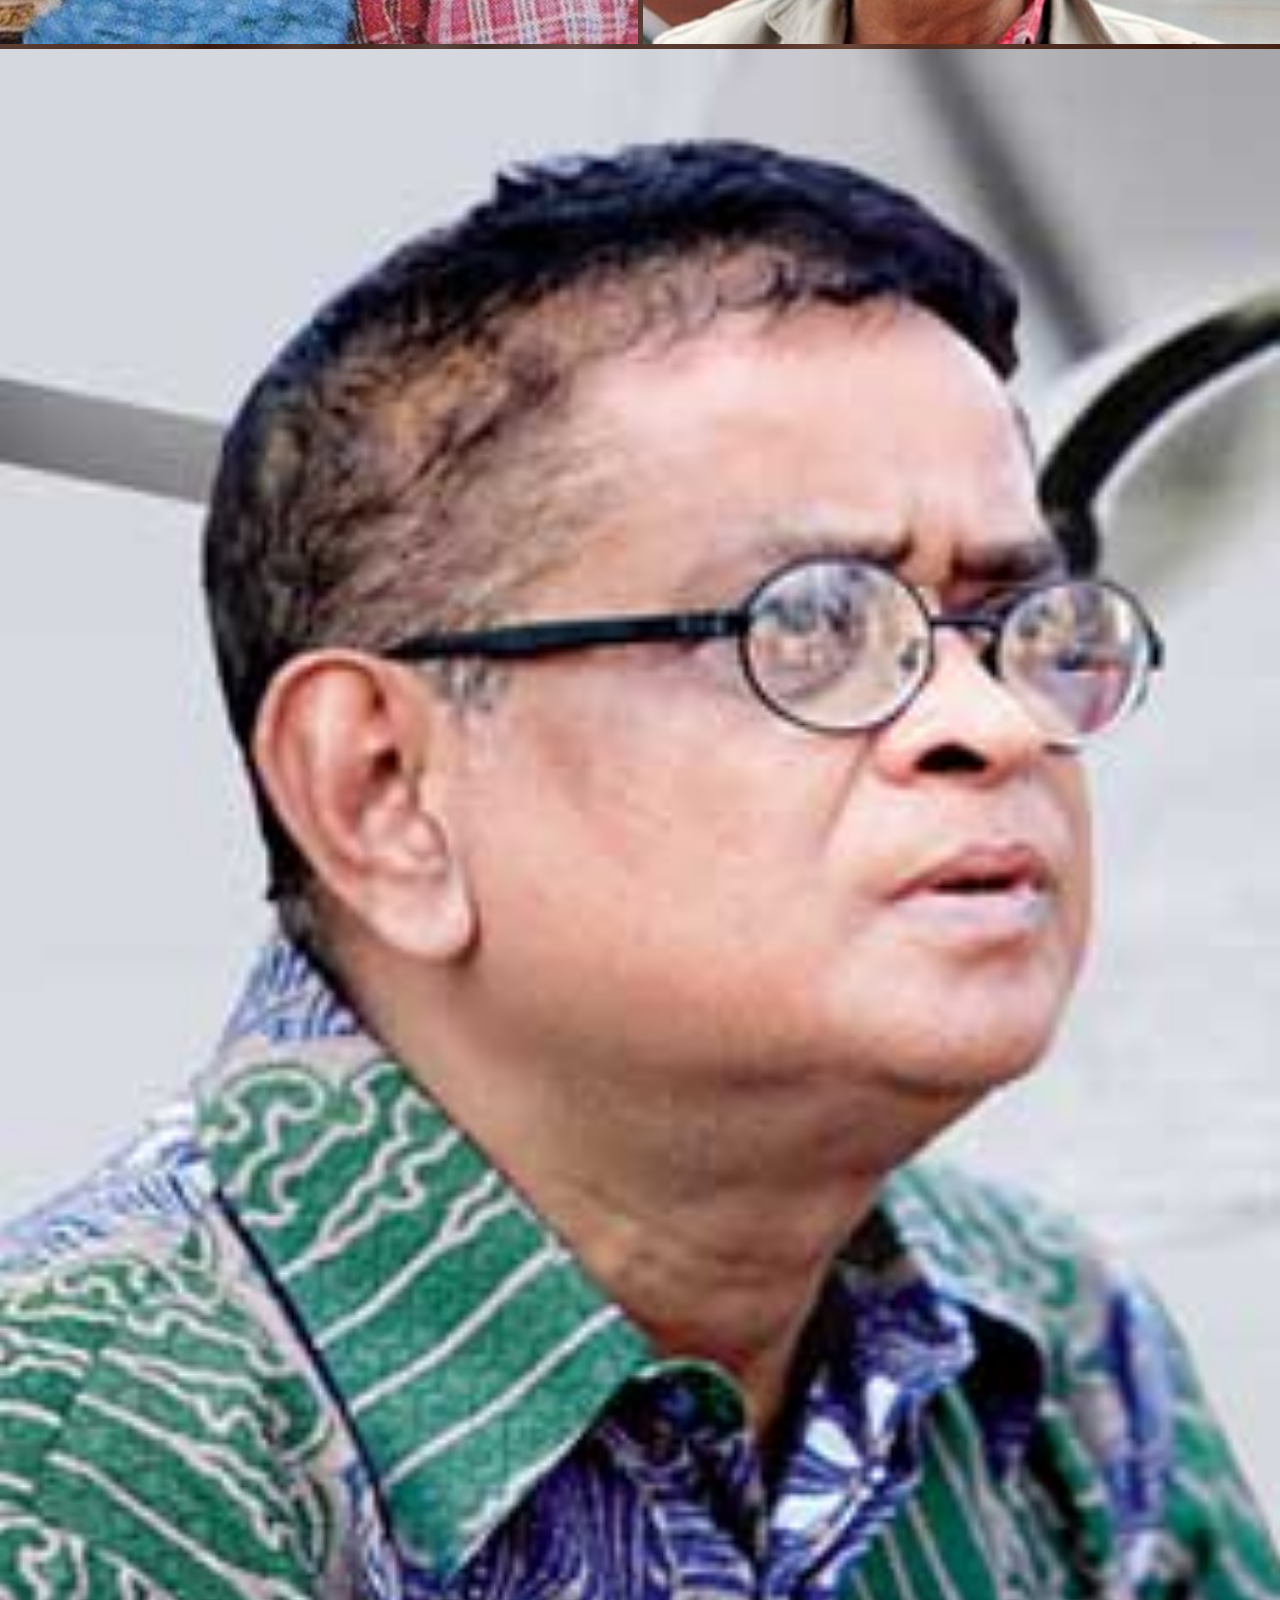
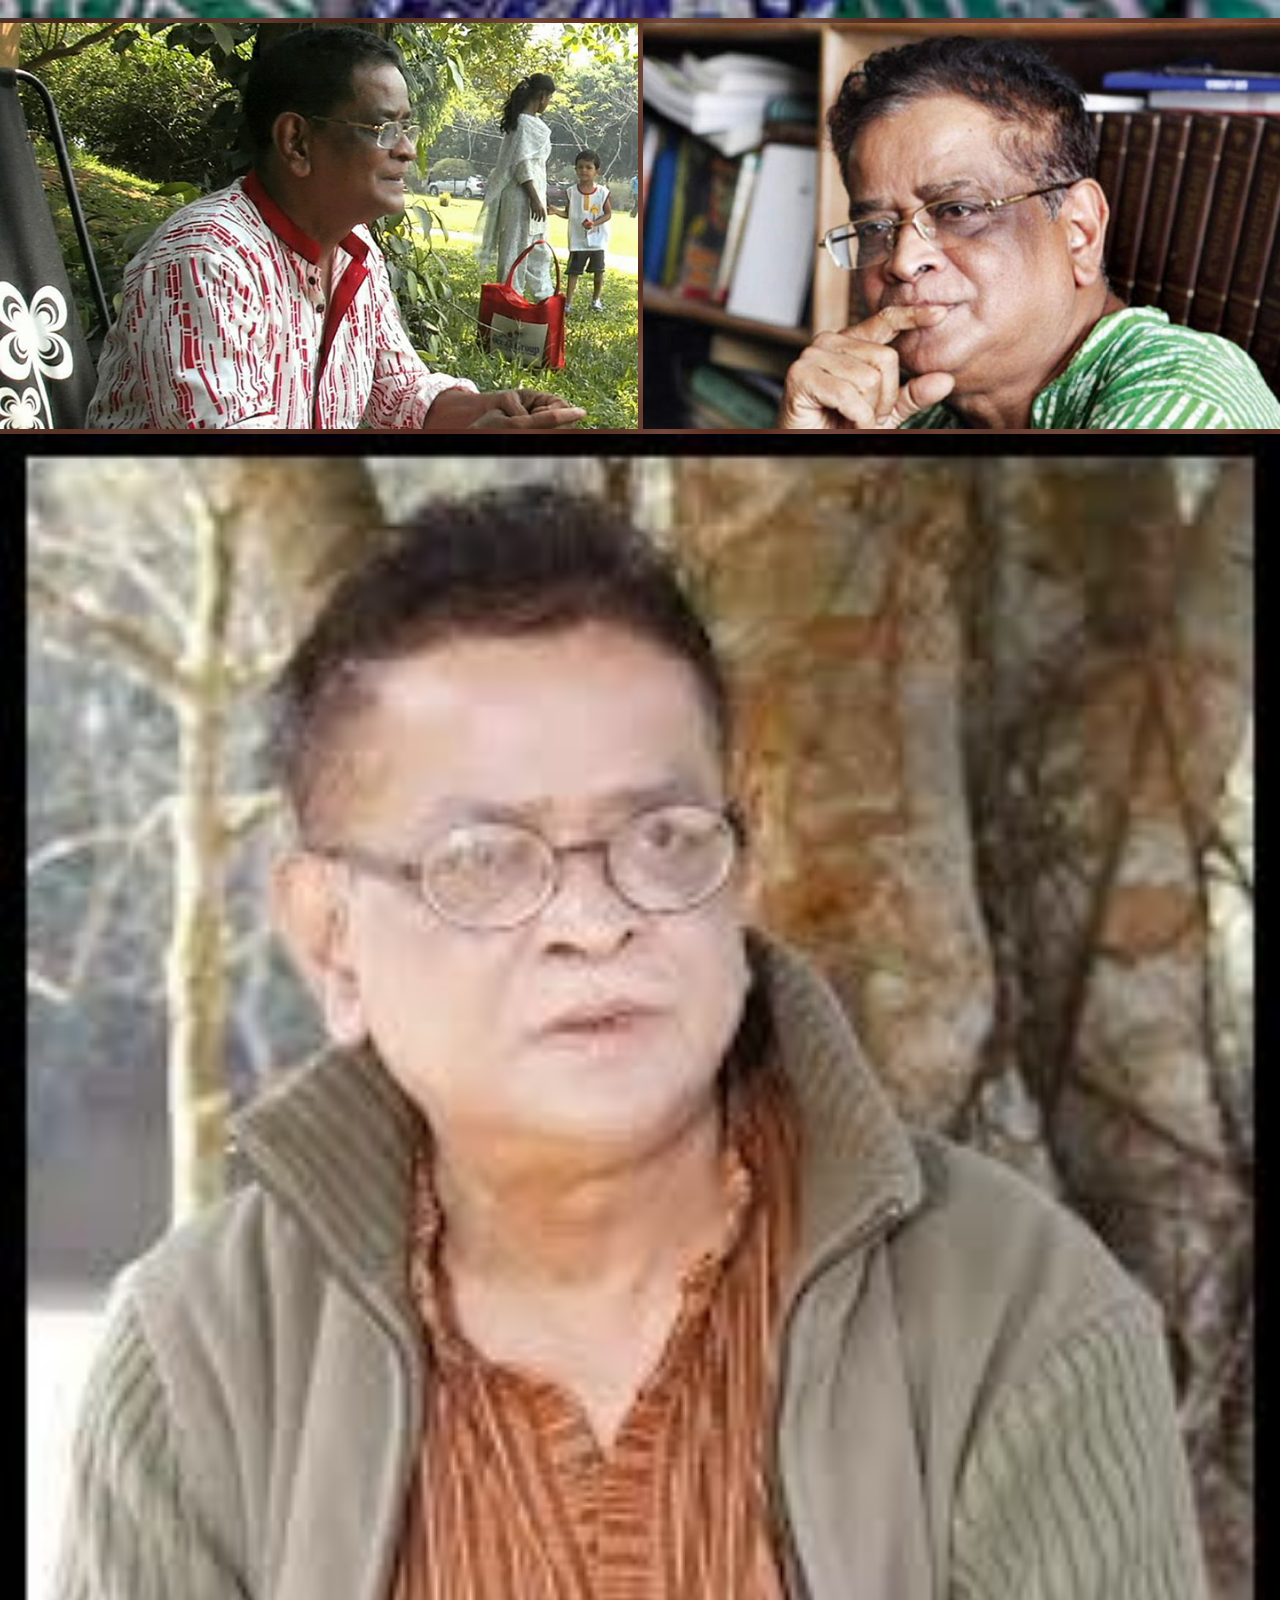
<file: gallery.html>
<!DOCTYPE html>
<html lang="en">
<head>
    <meta charset="UTF-8">
    <meta name="viewport" content="width=device-width, initial-scale=1.0">
    <title>Humayun Ahamed</title>
    <link rel="stylesheet" href="style.css">
    <link rel="stylesheet" href="/css/gallery.css">
    <style>
        @import url('https://fonts.googleapis.com/css2?family=Inter&family=Noto+Serif:wght@600&family=Roboto&display=swap');
    </style>
</head>
<body>
    

    <div class="nav">
        <div class="nav-left">
            <ul><li><a href="/index.html">HOME</a></li></ul>
            <ul><li><a class="active" href="/gallery.html">GALLERY</a></li></ul>
            <ul><li><a href="/book.html">BOOK</a></li></ul>
            <ul><li><a href="/earlylife.html">EARLY LIFE</a></li></ul>
            <ul><li><a href="/movie.html">MOVIE</a></li></ul>
            <ul><li><a href="/drama.html">DRAMA</a></li></ul>
        </div>
    </div>

    <div class="grid-container">
        <div class="vertical"><img src="/img/gallery/1.avif" alt="" srcset=""></div>
        <div class="horizontal"><img src="/img/gallery/2.jpg" alt=""></div>
        <div class="horizontal"><img src="/img/gallery/3.jpg" alt="" srcset=""></div>
        <div class="horizontal"><img src="/img/gallery/4.jpg" alt="" srcset=""></div>
        <div class="horizontal"><img src="/img/gallery/5.jpg" alt="" srcset=""></div>
        <div class="big"><img src="/img/gallery/6.webp" alt="" srcset=""></div>
        <div class="vertical"><img src="/img/gallery/7.jpg" alt="" srcset=""></div>
        <div class="horizontal"><img src="/img/gallery/8.webp" alt="" srcset=""></div>
        <div class="vertical"><img src="/img/gallery/9.png" alt="" srcset=""></div>
        <div class="vertical"><img src="/img/gallery/10.jpg" alt="" srcset=""></div>
        <div class="vertical"><img src="/img/gallery/11.jpg" alt=""></div>
        <div class="horizontal"><img src="/img/gallery/12.jpg" alt="" srcset=""></div>
        <div class="big"><img src="/img/gallery/13.avif" alt="" srcset=""></div>
        <div class="vertical"><img src="/img/gallery/14.jpg" alt="" srcset=""></div>
        <div class="vertical"><img src="/img/gallery/15.jpg" alt="" srcset=""></div>
        <div class="horizontal"><img src="/img/gallery/16.jpg" alt="" srcset=""></div>
        <div class="vertical"><img src="/img/gallery/17.jpg" alt="" srcset=""></div>
        <div class="vertical"><img src="/img/gallery/18.jpg" alt="" srcset=""></div>
        <div class="vertical"><img src="/img/gallery/19.jpg" alt="" srcset=""></div>
        <div class="horizontal"><img src="/img/gallery/20.jpg" alt="" srcset=""></div>
        <div class="horizontal"><img src="/img/gallery/21.jpg" alt="" srcset=""></div>
        <div class="vertical"><img src="/img/gallery/22.jpg" alt="" srcset=""></div>
        <div class="vertical"><img src="/img/gallery/23.jpg" alt="" srcset=""></div>
        <div class="vertical"><img src="/img/gallery/25.jpeg" alt="" srcset=""></div>
        <div class="vertical"><img src="/img/gallery/26.webp" alt="" srcset=""></div>
      </div> 





    <footer>
        <p id="footer">&copy 2012-2023 All Right Reserved</p>
    </footer>


</body>
</html>
</file>
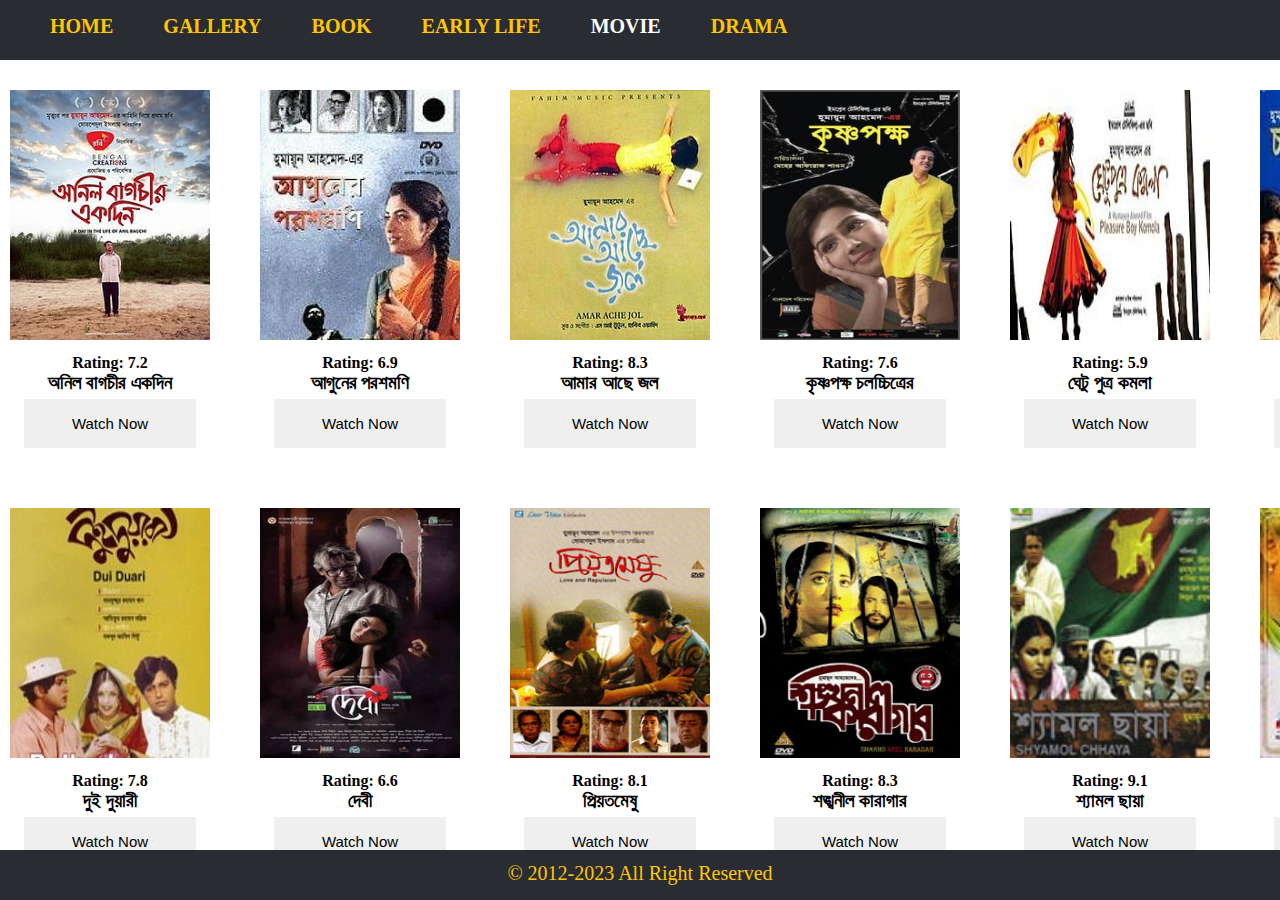
<file: movie.html>
<!DOCTYPE html>
<html lang="en">
<head>
    <meta charset="UTF-8">
    <meta name="viewport" content="width=device-width, initial-scale=1.0">
    <title>Humayun Ahamed</title>
    <link rel="stylesheet" href="style.css">
    <link rel="stylesheet" href="/css/movie.css">
    <style>
        @import url('https://fonts.googleapis.com/css2?family=Inter&family=Noto+Serif:wght@600&family=Roboto&display=swap');
    </style>
</head>
<body>
    

    <div class="nav">
        <div class="nav-left">
            <ul><li><a href="/index.html">HOME</a></li></ul>
            <ul><li><a href="/gallery.html">GALLERY</a></li></ul>
            <ul><li><a href="/book.html">BOOK</a></li></ul>
            <ul><li><a href="/earlylife.html">EARLY LIFE</a></li></ul>
            <ul><li><a class="active" href="/movie.html">MOVIE</a></li></ul>
            <ul><li><a href="/drama.html">DRAMA</a></li></ul>
        </div>
    </div>

    <div class="movie_container">
        <div class="movie_1">
            <img src="/img/movie/অনিল_বাগচীর_একদিন.jpg" alt="">
            <div>
                <h4>Rating: 7.2</h4>
                <h3>অনিল বাগচীর একদিন</h3>
                <a style="margin-left: 0;" href="https://www.youtube.com/watch?v=BHJOIOdMW8A&ab_channel=LaserVision"><button>Watch Now</button></a>
            </div>
        </div>
        <div>
            <img src="/img/movie/আগুনের_পরশমণি.jpg" alt="">
            <div>
                <h4>Rating: 6.9</h4>
                <h3>আগুনের পরশমণি</h3>
                <a style="margin-left: 0;" href="https://www.youtube.com/watch?v=N2_ZAY34Lc8&ab_channel=LaserVision"><button>Watch Now</button></a>
            </div>
        </div>
        <div>
            <img src="/img/movie/আমার_আছে_জল.jpg" alt="">
            <div>
                <h4>Rating: 8.3</h4>
                <h3>আমার আছে জল</h3>
                <a style="margin-left: 0;" href="https://www.youtube.com/watch?v=mpxxBvpmJVg&t=649s&pp=ygUd4KaG4Kau4Ka-4KawIOCmhuCmm-CnhyDgppzgprI%3D"><button>Watch Now</button></a>
            </div>
        </div>
        <div>
            <img src="/img/movie/কৃষ্ণপক্ষ_চলচ্চিত্রের.jpg" alt="">
            <div>
                <h4>Rating: 7.6</h4>
                <h3>কৃষ্ণপক্ষ চলচ্চিত্রের</h3>
                <a href="https://www.youtube.com/watch?v=mpxxBvpmJVg&t=649s&pp=ygUd4KaG4Kau4Ka-4KawIOCmhuCmm-CnhyDgppzgprI%3D"><button>Watch Now</button></a>
            </div>
        </div>
        <div>
            <img src="/img/movie/ঘেটু_পুত্র_কমলা_চলচ্চিত্রের_পোস্টার.jpg" alt="">
            <div>
                <h4>Rating: 5.9</h4>
                <h3>ঘেটু পুত্র কমলা</h3>
                <a href="https://www.youtube.com/watch?v=UsKOUwxTR-o&pp=ygVz4KaY4KeH4Kaf4KeB4Kaq4KeB4Kak4KeN4KawIOCmleCmruCmsuCmviAtIOCmrOCmvuCmguCmsuCmviDgpq7gp4Hgpq3gpr8gKOCmueCngeCmruCmvuCmr-CmvOCnguCmqCDgpobgprngpq7gp4fgpqYpIA%3D%3D"><button>Watch Now</button></a>
            </div>
        </div>
        <div>
            <img src="/img/movie/চন্দ্রকথা.jpg" alt="">
            <div>
                <h4>Rating: 9.3</h4>
                <h3>চন্দ্রকথা</h3>
                <a href="https://www.youtube.com/watch?v=PvGrjVnIdGA&pp=ygUb4Kaa4Kao4KeN4Kam4KeN4Kaw4KaV4Kal4Ka-"><button>Watch Now</button></a>
            </div>
        </div>
        <div>
            <img src="/img/movie/দারুচিনি_দ্বীপ.jpg" alt="">
            <div>
                <h4>Rating: 7.3</h4>
                <h3>দারুচিনি দ্বীপ</h3>
                <a href="https://www.youtube.com/watch?v=EUodA5vxc4I&pp=ygUo4Kam4Ka-4Kaw4KeB4Kaa4Ka_4Kao4Ka_IOCmpuCnjeCmrOCngOCmqg%3D%3D"><button>Watch Now</button></a>
            </div>
        </div>
        <div>
            <img src="/img/movie/দুই_দুয়ারী.jpg" alt="">
            <div>
                <h4>Rating: 7.8</h4>
                <h3>দুই দুয়ারী</h3>
                <a href="https://www.youtube.com/watch?v=ZcMjpdF-6OM&pp=ygUf4Kam4KeB4KaHIOCmpuCngeCmr-CmvOCmvuCmsOCngA%3D%3D"><button>Watch Now</button></a>
            </div>
        </div>
        <div>
            <img src="/img/movie/দেবী.jpeg" alt="">
            <div>
                <h4>Rating: 6.6</h4>
                <h3>দেবী</h3>
                <a href="https://www.youtube.com/watch?v=_v9eIPXXBig&pp=ygUZ4Kam4KeH4Kas4KeAIOCmruCngeCmreCmvw%3D%3D"><button>Watch Now</button></a>
            </div>
        </div>
        <div>
            <img src="/img/movie/প্রিয়তমেষু.jpg" alt="">
            <div>
                <h4>Rating: 8.1</h4>
                <h3>প্রিয়তমেষু</h3>
                <a href="https://www.youtube.com/watch?v=H0nvL8Sm6Cc&pp=ygUs4Kaq4KeN4Kaw4Ka_4Kav4Ka84Kak4Kau4KeH4Ka34KeBIGZ1bGwgbW92aWU%3D"><button>Watch Now</button></a>
            </div>
        </div>
        <div>
            <img src="/img/movie/শঙ্খনীল_কারাগার_(চলচ্চিত্র).jpg" alt="">
            <div>
                <h4>Rating: 8.3</h4>
                <h3>শঙ্খনীল কারাগার</h3>
                <a href="https://www.youtube.com/watch?v=9bO3Lh5IFqs&pp=ygUr4Ka24KaZ4KeN4KaW4Kao4KeA4KayIOCmleCmvuCmsOCmvuCml-CmvuCmsA%3D%3D"><button>Watch Now</button></a>
            </div>
        </div>
        <div>
            <img src="/img/movie/শ্যামল_ছায়া.jpg" alt="">
            <div>
                <h4>Rating: 9.1</h4>
                <h3>শ্যামল ছায়া</h3>
                <a href="https://www.youtube.com/watch?v=ph3qk73ywbQ&pp=ygUi4Ka24KeN4Kav4Ka-4Kau4KayIOCmm-CmvuCmr-CmvOCmvg%3D%3D"><button>Watch Now</button></a>
            </div>
        </div>
        <div>
            <img src="/img/movie/শ্রাবণ_মেঘের_দিন.jpg" alt="">
            <div>
                <h4>Rating: 6.7</h4>
                <h3>শ্রাবণ মেঘের দিন</h3>
                <a href="https://www.youtube.com/watch?v=2m56a4EyVWY&pp=ygUs4Ka24KeN4Kaw4Ka-4Kas4KajIOCmruCnh-CmmOCnh-CmsCDgpqbgpr_gpqg%3D"><button>Watch Now</button></a>
            </div>
        </div>
    </div>



    <footer>
        <p id="footer">&copy 2012-2023 All Right Reserved</p>
    </footer>


</body>
</html>
</file>
<file: style.css>
* {
    margin: 0;
    padding: 0;
}

.nav, .nav-left {
    display: flex;
    background-color: #292C33;
    height: 60px;
}


.nav > .nav-left > ul > li, a {
    text-decoration: none;
    list-style-type: none;
    color: #FFC600;
    font-size: 20px;
    margin-left: 25px;
    margin-top: 15px;
    transition-duration: 0.4s;
    font-weight: bold;
    
}

.nav > .nav-left > ul > li, a:hover {
    color: white;
    transition-duration: 0.4s;
}


footer {
    background-color: #292C33;
    position: fixed;
    left: 0;
    bottom: 0;
    height: 50px;
    width: 100%;
    color: #FFC600;
    font-size: 20px;
    text-align: center;
}

#footer {
    margin-top: 12px;
}

.nav  .nav-left  .active  {
    color: white;
}

/* Main-body section */

.main-body {
    width: 100%;
    display: flex;
}

.left-section {
    width: 40%;
    height: 1080px;
    /* background-color: slategrey; */
    /* display: flex; */
}


/* humayun ahamed details  */

.h-details > pre {
    margin-top: 100px;
    font-size: 18px;
    /* background-color: red; */
    margin-left: -125px;
}

.h-details > img {
    margin-top: -60px;
    margin-bottom: 200px;
    margin-left: 185px;
    position: relative;
}

.top-section {
    width: 100%;
    display: flex;
    height: 200px;
}

.top-section > .image-class > img {
    width: 300px;
    height: 220px;
    margin-left: 20px;
    margin-top: 20px;
    border: 1px solid #292C33;
    border-radius: 10px;
    box-shadow: 50px 10px 500px white;
}

.top-section > .h-name {
    color: black;
    font-size: 16px;
    margin-left: 45px;
    text-align: center;
    margin-top: 85px;
    display: inline;
}

.right-section {
    width: 60%;
    
    box-sizing: border-box;
}

.h-description {
    padding: 16px 48px;
    font-size: 18px;
    font-family: 'Heebo', sans-serif;
    font-family: 'Inter', sans-serif;
    font-family: 'Noto Serif', serif;
    font-family: 'Roboto', sans-serif;
    text-align: justify;
}
</file>
<file: css/book.css>
/* 
.book_1:hover {
    background-color: red;
}

.book_2 {
    background-color: green;
}

.book_3 {
    background-color: tomato;
}



.book_4 {
    background-color: cyan;
}

.book_5 {
    background-color: lawngreen;
}  */



.book_container {
    display: grid;
    grid-template-columns: repeat(5, 200px);
    grid-template-rows: repeat(2, 450px);
    text-align: center;
    justify-content: space-around;
    grid-gap: 10px;
    grid-auto-flow: dense;
}

.book_container img {
    width: 150px;
    height: 200px;
    padding: 8px 32px;
    
}
</file>
<file: css/drama.css>
.table {
    height: 100%;
}

.my_first_table {
    justify-content: center;
    align-content: center;
    display: grid;
    border-collapse: collapse;
    margin-top: 20px;
    
}

.table th {
    font-size: 20px;
    padding: 10px 62px;
}

.first_caption {
    margin-bottom: 10px;
}

.my_first_table button {
    padding: 16px 42px;
    color: black;
    border: none;
    cursor: pointer;
    box-shadow: 0px 4px 400px 0px black;
    font-size: 16px;
    font-family: Cambria, Cochin, Georgia, Times, 'Times New Roman', serif;
    transition-duration: 0.5s;
}

.my_first_table button:hover {
    background-color: orange;
    transition-duration: 0.5s;
    box-shadow: 0px 0px 10px 0px orange;
}

.table > tr, th, td {
    border: 1px solid lightgray;
    padding: 8px 62px;
    
}
</file>
<file: css/earlylife.css>
.h_img {
    padding: 10px 20px;
    float: right;
    width: 400px;
    height: 250px;
    clear: both;
    
}

.heading {
    text-align: center;
    font-style: oblique;
}

.h-text {
    padding: 20px;
    text-align: justify;
    font-family: 'Segoe UI', Tahoma, Geneva, Verdana, sans-serif;
}
</file>
<file: css/gallery.css>
body {
    background-image: url(/img/humayun-Ahamed-mai.png);
    background-size: cover;
    
}

.grid-container {
    display: grid;
    grid-template-columns: repeat(auto-fit, minmax(auto, auto));
    grid-gap: 5px;
    grid-auto-flow: dense;
}

.grid-container img {
    width: 100%;
    height: 100%;
    object-fit: cover;
}

.horizontal {
    grid-column: auto / span 2;
}

.vertical {
    grid-row: auto / span 2;
}

.big {
  grid-column: span 2 ;
  grid-row: span 2 ;
}
</file>
<file: css/movie.css>
.movie_container {
    display: grid;
    grid-template-columns: repeat(7,  1fr);
    grid-gap: 30px;
    grid-template-rows: repeat(2, 1fr);
    text-align: center;
    justify-content: space-around;
    align-content: center;
}

.movie_container img {
    width: 200px;
    height: 250px;
    padding: 10px;
    margin-top: 20px;
}

.movie_container a {
    text-decoration: none;
    margin-left: 0;
    margin-top: 5px;
}

.movie_container button {
    padding: 16px 48px;
    margin-top: 5px;
    font-family: sans-serif;
    border: none;
    transition-duration: 0.7s;
    font-size: 15px;
    cursor: pointer;
}

.movie_container button:hover {
    background-color: green;
    color: white;
    box-shadow: 0px 0px 10px 0px green;
    transition-duration: 0.7s;
}
</file>
